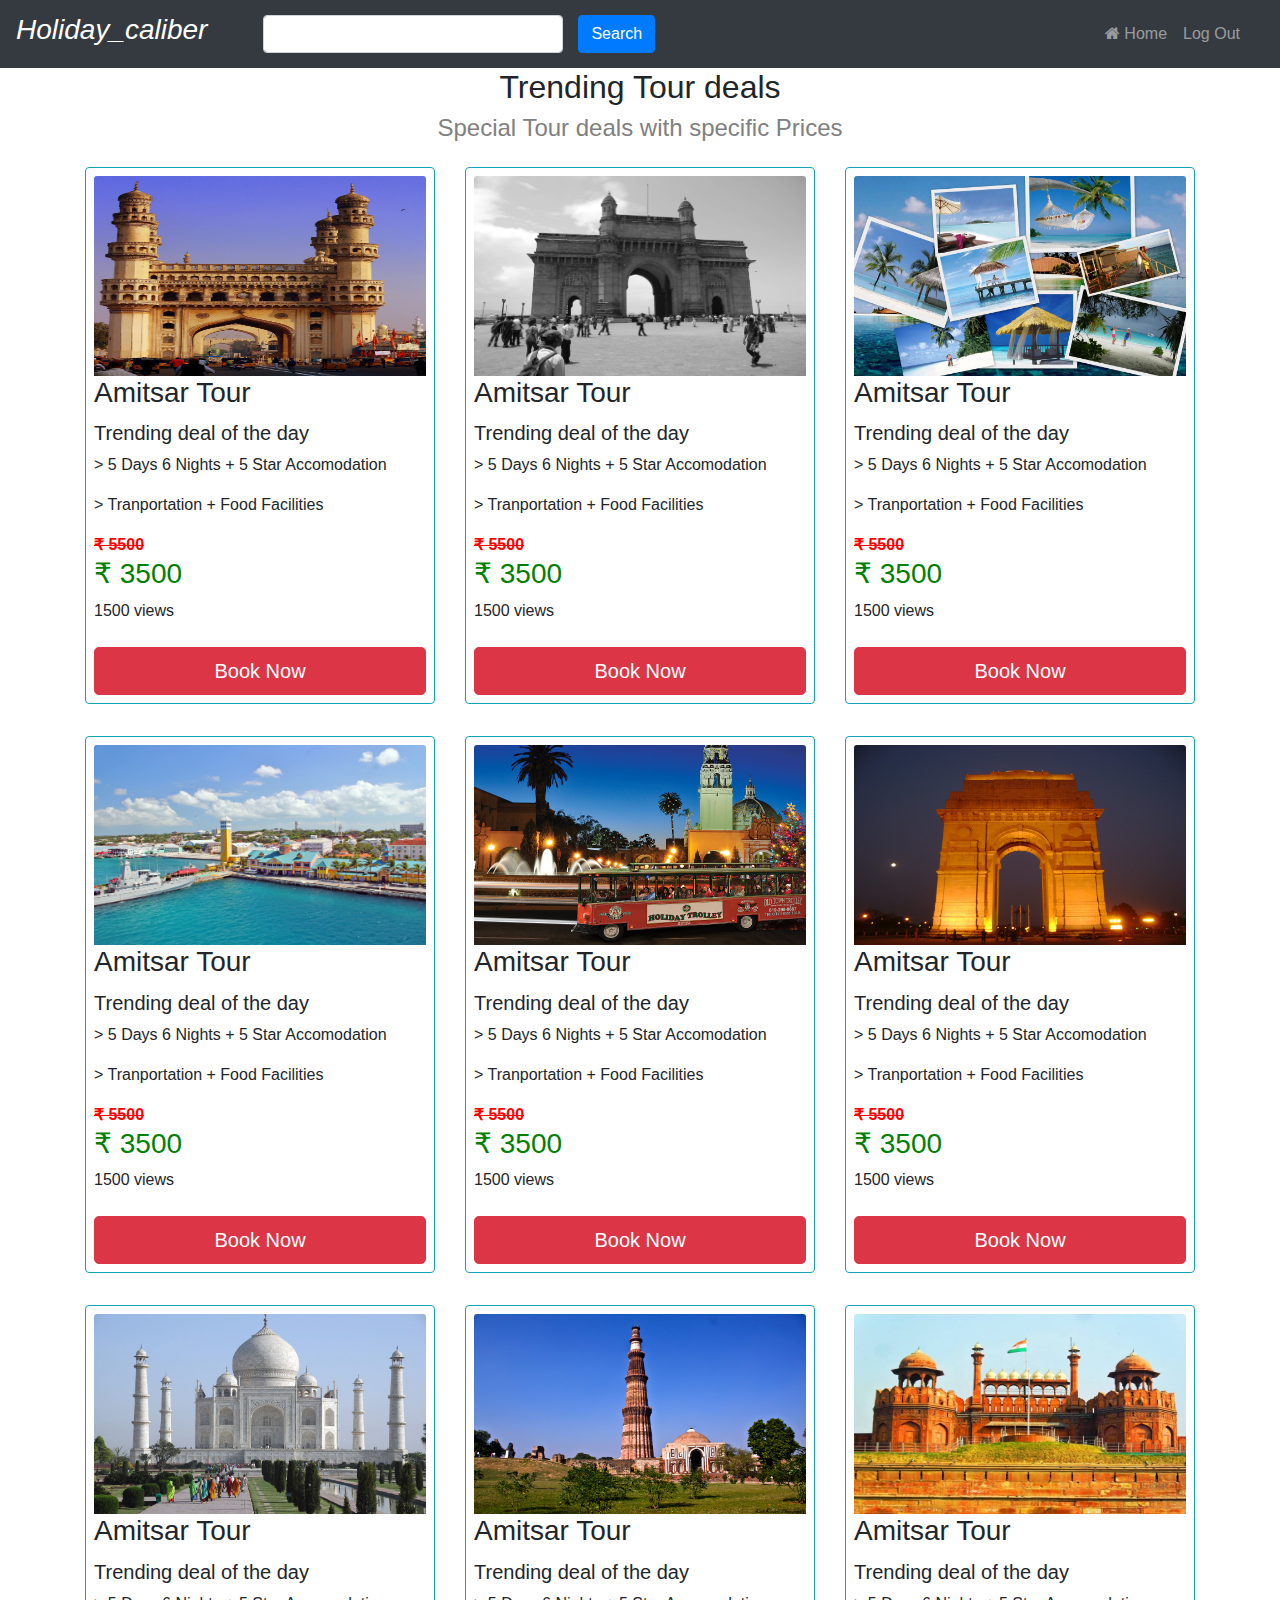
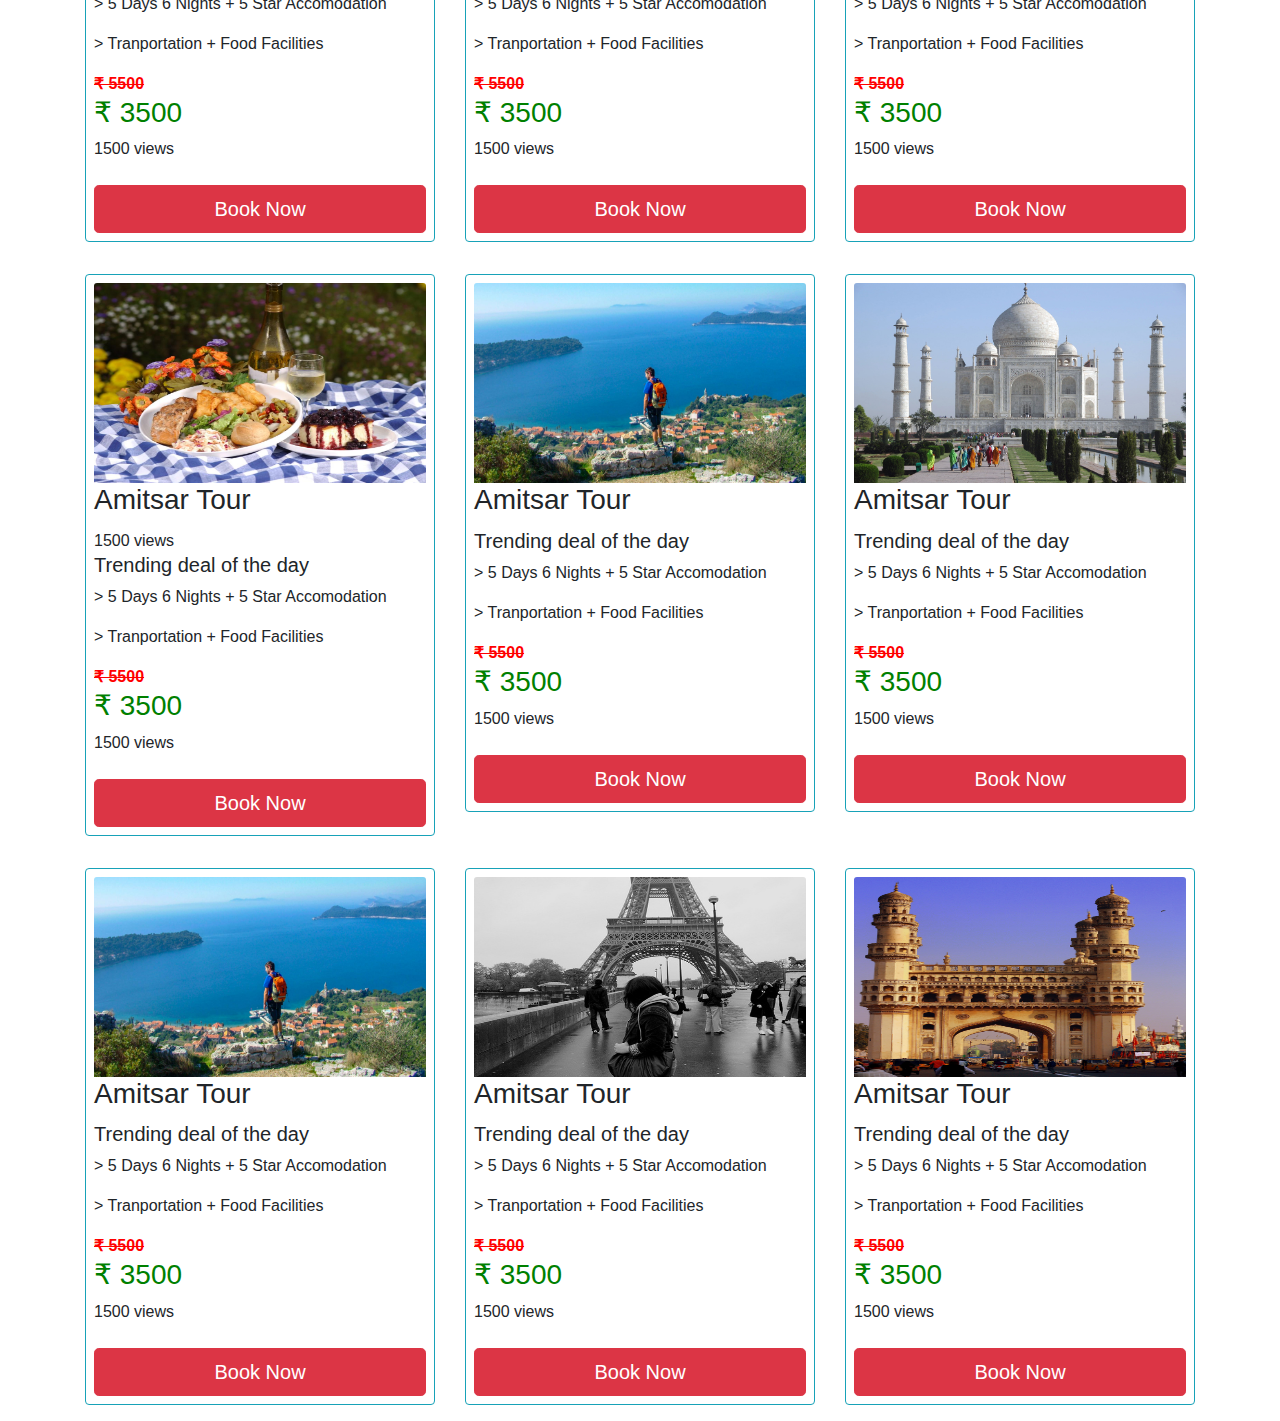
<file: Holiday Caliber/booking.html>
<!DOCTYPE html>
<html>
<head>
<meta charset="utf-8">
<meta name="author" content="Mohammad Faisal">
<meta http-equiv="X-UA-Compatible" content="IE=edge">
<meta name="viewport" content="width=device-width ,initial-scale=1 shrink-to-fit=no">

<link rel="stylesheet" href="https://cdnjs.cloudflare.com/ajax/libs/font-awesome/4.7.0/css/font-awesome.min.css">
<!-- <link href="https://stackpath.bootstrapcdn.com/font-awesome/4.7.0/css/font-awesome.min.css"> -->
<link rel="stylesheet" href="https://maxcdn.bootstrapcdn.com/bootstrap/4.1.3/css/bootstrap.min.css">

<!-- jQuery library -->
<script src="https://ajax.googleapis.com/ajax/libs/jquery/3.3.1/jquery.min.js"></script>

<!-- Popper JS -->
<script src="https://cdnjs.cloudflare.com/ajax/libs/popper.js/1.14.3/umd/popper.min.js"></script>

<!-- Latest compiled JavaScript -->
<script src="https://maxcdn.bootstrapcdn.com/bootstrap/4.1.3/js/bootstrap.min.js"></script>

<script src="https://cdn.onesignal.com/sdks/OneSignalSDK.js" async=""></script>
</head>
<body>
<!-- new nav bar -->
<nav class="navbar navbar-expand-md bg-dark navbar-dark">
<!-- Brand -->

<a class="navbar-brand" href="#"><h3><i>Holiday_caliber</i></h3></a>
<!-- Toggler/collapsibe Button -->
<button class="navbar-toggler" type="button" data-toggle="collapse" data-target="#collapsibleNavbar">
<span class="navbar-toggler-icon"></span>
</button>

<!-- Navbar links -->
<div class="collapse navbar-collapse" id="collapsibleNavbar">
<ul>
<span></span>
<span></span>
</ul>
<ul class="navbar-nav mr-auto">

  <li style="width: 300px; margin-right:15px; "><input type="text" class="form-control" id="search" name=""></li>
    <li style=" margin-right:10px;"><input type="submit" class="btn btn-primary" id="serach_btn" name="" value="Search"></li>
  
</ul>

<ul class="navbar-nav ml-auto">
  
      <li class="nav-item">
    <a class="nav-link" href="home.html"><i class="fa fa-home">&nbsp;</i>Home</a>
  </li>
  
    
  <!-- <li class="nav-item" style="margin-right:5px; ">
    <a class="nav-link" href="cart.php"><i class="fa fa-shopping-cart">&nbsp;</i>Cart</a>
  </li> -->
  <li class="nav-item">
    <a class="nav-link" href="login.html">Log Out</a>
  </li>
  <li class="nav-item">
    <a class="nav-link" href="#" value=""></a>
  </li> 
  
</ul>
</div>
</nav>
<div class="container">
    <div class="row justify-content-center">
          <h2>Trending Tour deals</h2>
    </div>
    <div class="row justify-content-center">
            <h4 style="color:grey">Special Tour deals with specific Prices</h4>
      </div>
<div class="row">

<div class="col-lg-4 mt-3 mb-3">
<div class="card-deck">
<div class="card border-info p-2">
<img src="img/4235588263_214b297ce0_b.jpg" class="card-img-top" height="200">
<h3 class="card-title">Amitsar Tour</h3>
<h5>Trending deal of the day</h5>

    <!-- <h5 class="card-title">Card title</h5> -->
<p class="card-text">> 5 Days 6 Nights + 5 Star Accomodation</p>
<p class="card-text">> Tranportation + Food Facilities</p>
<strike style="color: red; font-size: px; font-weight: bold;">₹ 5500</strike>
<h3 style=" color: green;">₹ 3500</h3> <span>1500 views</span>
    <br>
    <a href="payment.html" 
      class="btn btn-danger btn-block btn-lg">Book Now</a>
      
  </div>
</div>
</div>
<div class="col-lg-4 mt-3 mb-3">
    <div class="card-deck">
    <div class="card border-info p-2">
    <img src="img/feature-22.jpg" class="card-img-top" height="200">
    <h3 class="card-title">Amitsar Tour</h3>
    <h5>Trending deal of the day</h5>
    
        <!-- <h5 class="card-title">Card title</h5> -->
    <p class="card-text">> 5 Days 6 Nights + 5 Star Accomodation</p>
    <p class="card-text">> Tranportation + Food Facilities</p>
    <strike style="color: red; font-size: px; font-weight: bold;">₹ 5500</strike>
    <h3 style=" color: green;">₹ 3500</h3> <span>1500 views</span>
        <br>
        <a href="payment.html" 
          class="btn btn-danger btn-block btn-lg">Book Now</a>
          
      </div>
    </div>
    </div>

    <div class="col-lg-4 mt-3 mb-3">
        <div class="card-deck">
        <div class="card border-info p-2">
        <img src="img/img.jpg" class="card-img-top" height="200">
        <h3 class="card-title">Amitsar Tour</h3>
        <h5>Trending deal of the day</h5>
        
            <!-- <h5 class="card-title">Card title</h5> -->
        <p class="card-text">> 5 Days 6 Nights + 5 Star Accomodation</p>
        <p class="card-text">> Tranportation + Food Facilities</p>
        <strike style="color: red; font-size: px; font-weight: bold;">₹ 5500</strike>
        <h3 style=" color: green;">₹ 3500</h3> <span>1500 views</span>
            <br>
            <a href="payment.html" 
              class="btn btn-danger btn-block btn-lg">Book Now</a>
              
          </div>
        </div>
        </div>
</div>
<div class="row">

    <div class="col-lg-4 mt-3 mb-3">
    <div class="card-deck">
    <div class="card border-info p-2">
    <img src="img/img2.jpg" class="card-img-top" height="200">
    <h3 class="card-title">Amitsar Tour</h3>
    <h5>Trending deal of the day</h5>
    
        <!-- <h5 class="card-title">Card title</h5> -->
    <p class="card-text">> 5 Days 6 Nights + 5 Star Accomodation</p>
    <p class="card-text">> Tranportation + Food Facilities</p>
    <strike style="color: red; font-size: px; font-weight: bold;">₹ 5500</strike>
    <h3 style=" color: green;">₹ 3500</h3> <span>1500 views</span>
        <br>
        <a href="payment.html" 
          class="btn btn-danger btn-block btn-lg">Book Now</a>
          
      </div>
    </div>
    </div>
    <div class="col-lg-4 mt-3 mb-3">
        <div class="card-deck">
        <div class="card border-info p-2">
        <img src="img/img3.jpg" class="card-img-top" height="200">
        <h3 class="card-title">Amitsar Tour</h3>
        <h5>Trending deal of the day</h5>
        
            <!-- <h5 class="card-title">Card title</h5> -->
        <p class="card-text">> 5 Days 6 Nights + 5 Star Accomodation</p>
        <p class="card-text">> Tranportation + Food Facilities</p>
        <strike style="color: red; font-size: px; font-weight: bold;">₹ 5500</strike>
        <h3 style=" color: green;">₹ 3500</h3> <span>1500 views</span>
            <br>
            <a href="payment.html" 
              class="btn btn-danger btn-block btn-lg">Book Now</a>
              
          </div>
        </div>
        </div>
    
        <div class="col-lg-4 mt-3 mb-3">
            <div class="card-deck">
            <div class="card border-info p-2">
            <img src="img/indian-monument-attractions-india-gate-1.jpg" class="card-img-top" height="200">
            <h3 class="card-title">Amitsar Tour</h3>
            <h5>Trending deal of the day</h5>
            
                <!-- <h5 class="card-title">Card title</h5> -->
            <p class="card-text">> 5 Days 6 Nights + 5 Star Accomodation</p>
            <p class="card-text">> Tranportation + Food Facilities</p>
            <strike style="color: red; font-size: px; font-weight: bold;">₹ 5500</strike>
            <h3 style=" color: green;">₹ 3500</h3><span>1500 views</span> 
                <br>
                <a href="payment.html" 
                  class="btn btn-danger btn-block btn-lg">Book Now</a>
                  
              </div>
            </div>
            </div>
    </div>
    <div class="row">

        <div class="col-lg-4 mt-3 mb-3">
        <div class="card-deck">
        <div class="card border-info p-2">
        <img src="img/m.jpg" class="card-img-top" height="200">
        <h3 class="card-title">Amitsar Tour</h3>
        <h5>Trending deal of the day</h5>
        
            <!-- <h5 class="card-title">Card title</h5> -->
        <p class="card-text">> 5 Days 6 Nights + 5 Star Accomodation</p>
        <p class="card-text">> Tranportation + Food Facilities</p>
        <strike style="color: red; font-size: px; font-weight: bold;">₹ 5500</strike>
        <h3 style=" color: green;">₹ 3500</h3> <span>1500 views</span>
            <br>
            <a href="payment.html" 
              class="btn btn-danger btn-block btn-lg">Book Now</a>
              
          </div>
        </div>
        </div>
        <div class="col-lg-4 mt-3 mb-3">
            <div class="card-deck">
            <div class="card border-info p-2">
            <img src="img/qutub-minar.jpg" class="card-img-top" height="200">
            <h3 class="card-title">Amitsar Tour</h3>
            <h5>Trending deal of the day</h5>
            
                <!-- <h5 class="card-title">Card title</h5> -->
            <p class="card-text">> 5 Days 6 Nights + 5 Star Accomodation</p>
            <p class="card-text">> Tranportation + Food Facilities</p>
            <strike style="color: red; font-size: px; font-weight: bold;">₹ 5500</strike>
            <h3 style=" color: green;">₹ 3500</h3> <span>1500 views</span>
                <br>
                <a href="payment.html" 
                  class="btn btn-danger btn-block btn-lg">Book Now</a>
                  
              </div>
            </div>
            </div>
        
            <div class="col-lg-4 mt-3 mb-3">
                <div class="card-deck">
                <div class="card border-info p-2">
                <img src="img/Red-Fort.jpg" class="card-img-top" height="200">
                <h3 class="card-title">Amitsar Tour</h3>
                <h5>Trending deal of the day</h5>
                
                    <!-- <h5 class="card-title">Card title</h5> -->
                <p class="card-text">> 5 Days 6 Nights + 5 Star Accomodation</p>
                <p class="card-text">> Tranportation + Food Facilities</p>
                <strike style="color: red; font-size: px; font-weight: bold;">₹ 5500</strike>
                <h3 style=" color: green;">₹ 3500</h3> <span>1500 views</span>
                    <br>
                    <a href="payment.html" 
                      class="btn btn-danger btn-block btn-lg">Book Now</a>
                      
                  </div>
                </div>
                </div>
        </div>
        <div class="row">

            <div class="col-lg-4 mt-3 mb-3">
            <div class="card-deck">
            <div class="card border-info p-2">
            <img src="img/pic5.jpeg" class="card-img-top" height="200">
            <h3 class="card-title">Amitsar Tour</h3><span>1500 views</span>
            <h5>Trending deal of the day</h5>
            
                <!-- <h5 class="card-title">Card title</h5> -->
            <p class="card-text">> 5 Days 6 Nights + 5 Star Accomodation</p>
            <p class="card-text">> Tranportation + Food Facilities</p>
            <strike style="color: red; font-size: px; font-weight: bold;">₹ 5500</strike>
            <h3 style=" color: green;">₹ 3500</h3> <span>1500 views</span>
                <br>
                <a href="payment.html" 
                  class="btn btn-danger btn-block btn-lg">Book Now</a>
                  
              </div>
            </div>
            </div>
            <div class="col-lg-4 mt-3 mb-3">
                <div class="card-deck">
                <div class="card border-info p-2">
                <img src="img/pic2.jpg" class="card-img-top" height="200">
                <h3 class="card-title">Amitsar Tour</h3>
                <h5>Trending deal of the day</h5>
                
                    <!-- <h5 class="card-title">Card title</h5> -->
                <p class="card-text">> 5 Days 6 Nights + 5 Star Accomodation</p>
                <p class="card-text">> Tranportation + Food Facilities</p>
                <strike style="color: red; font-size: px; font-weight: bold;">₹ 5500</strike>
                <h3 style=" color: green;">₹ 3500</h3> <span>1500 views</span>
                    <br>
                    <a href="payment.html" 
                      class="btn btn-danger btn-block btn-lg">Book Now</a>
                      
                  </div>
                </div>
                </div>
            
                <div class="col-lg-4 mt-3 mb-3">
                    <div class="card-deck">
                    <div class="card border-info p-2">
                    <img src="img/m.jpg" class="card-img-top" height="200">
                    <h3 class="card-title">Amitsar Tour</h3>
                    <h5>Trending deal of the day</h5>
                    
                        <!-- <h5 class="card-title">Card title</h5> -->
                    <p class="card-text">> 5 Days 6 Nights + 5 Star Accomodation</p>
                    <p class="card-text">> Tranportation + Food Facilities</p>
                    <strike style="color: red; font-size: px; font-weight: bold;">₹ 5500</strike>
                    <h3 style=" color: green;">₹ 3500</h3> <span>1500 views</span>
                        <br>
                        <a href="payment.html" 
                          class="btn btn-danger btn-block btn-lg">Book Now</a>
                          
                      </div>
                    </div>
                    </div>
            </div>
            <div class="row">

                <div class="col-lg-4 mt-3 mb-3">
                <div class="card-deck">
                <div class="card border-info p-2">
                <img src="img/pic2.jpg" class="card-img-top" height="200">
                <h3 class="card-title">Amitsar Tour</h3>
                <h5>Trending deal of the day</h5>
                
                    <!-- <h5 class="card-title">Card title</h5> -->
                <p class="card-text">> 5 Days 6 Nights + 5 Star Accomodation</p>
                <p class="card-text">> Tranportation + Food Facilities</p>
                <strike style="color: red; font-size: px; font-weight: bold;">₹ 5500</strike>
                <h3 style=" color: green;">₹ 3500</h3> <span>1500 views</span>
                    <br>
                    <a href="payment.html" 
                      class="btn btn-danger btn-block btn-lg">Book Now</a>
                      
                  </div>
                </div>
                </div>
                <div class="col-lg-4 mt-3 mb-3">
                    <div class="card-deck">
                    <div class="card border-info p-2">
                    <img src="img/pic3.jpg" class="card-img-top" height="200">
                    <h3 class="card-title">Amitsar Tour</h3>
                    <h5>Trending deal of the day</h5>
                    
                        <!-- <h5 class="card-title">Card title</h5> -->
                    <p class="card-text">> 5 Days 6 Nights + 5 Star Accomodation</p>
                    <p class="card-text">> Tranportation + Food Facilities</p>
                    <strike style="color: red; font-size: px; font-weight: bold;">₹ 5500</strike>
                    <h3 style=" color: green;">₹ 3500</h3> <span>1500 views</span>
                        <br>
                        <a href="payment.html" 
                          class="btn btn-danger btn-block btn-lg">Book Now</a>
                          
                      </div>
                    </div>
                    </div>
                
                    <div class="col-lg-4 mt-3 mb-3">
                        <div class="card-deck">
                        <div class="card border-info p-2">
                        <img src="img/4235588263_214b297ce0_b.jpg" class="card-img-top" height="200">
                        <h3 class="card-title">Amitsar Tour</h3>
                        <h5>Trending deal of the day</h5>
                        
                            <!-- <h5 class="card-title">Card title</h5> -->
                        <p class="card-text">> 5 Days 6 Nights + 5 Star Accomodation</p>
                        <p class="card-text">> Tranportation + Food Facilities</p>
                        <strike style="color: red; font-size: px; font-weight: bold;">₹ 5500</strike>
                        <h3 style=" color: green;">₹ 3500</h3> <span>1500 views</span>
                            <br>
                            <a href="payment.html" 
                              class="btn btn-danger btn-block btn-lg">Book Now</a>
                              
                          </div>
                        </div>
                        </div>
                </div>
</div>

</body>
</html>
</file>
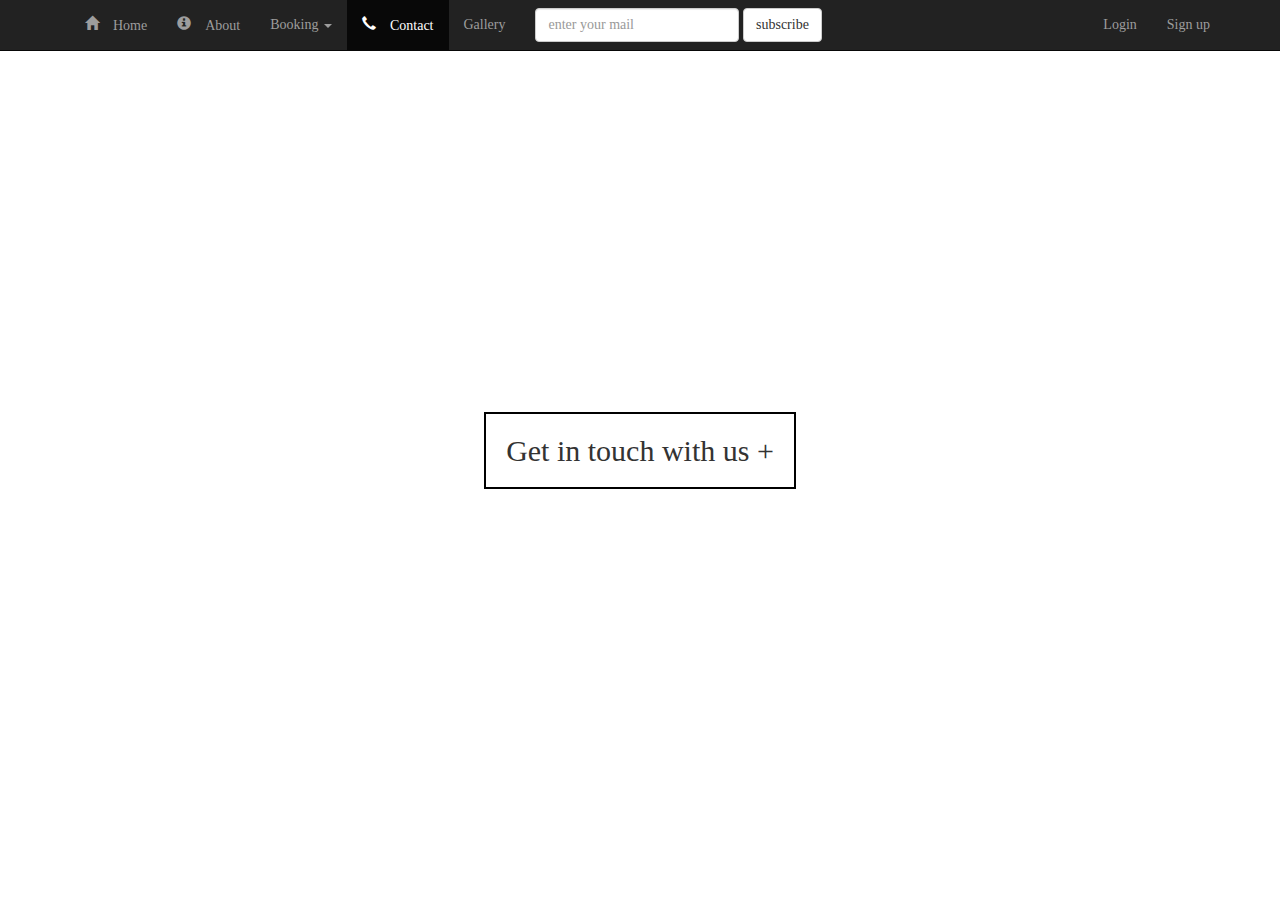
<file: Holiday Caliber/contact.html>
<!doctype html>
<html>
	<head>
		<style>
		body{
	  		padding-top:90px;
			margin:50px;
		
		  }	
		</style>
		 <link rel="stylesheet" href="https://maxcdn.bootstrapcdn.com/bootstrap/3.4.0/css/bootstrap.min.css">
		<meta charset="utf-8">
		<title>Contact Us Form</title>
		<link rel="stylesheet" href="contact/style.css">
	</head>
	<body>
		<nav class="navbar navbar-default navbar-inverse navbar-fixed-top">
		
	<div class="container">
		  
		    <div class="navbar-header">
		<button type="button" class="navbar-toggle" data-target=".navbar-collapse" data-toggle="collapse">
		 <span class="icon-bar" ></span>
		 <span class="icon-bar" ></span>
		 <span class="icon-bar" ></span>
		  </button>  
		  </div>
	  <div class="navbar-collapse collapse">
		 
		<ul class="nav navbar-nav">
		
		 <li ><a href="home.html"><span class="glyphicon glyphicon-home"> Home</span></a></li> 
		 <li><a href="about.html"><span class="glyphicon glyphicon-info-sign"> About</span></a></li> 
		 
			<li class="dropdown">
			<a class="dropdown-toggle" data-toggle="dropdown" href="#">
			Booking
			<span class="caret"></span>
			</a>
			 <ul class="dropdown-menu">
			<li><a href="#">Booking</a></li>
			<li><a href="payment.html">Payment</a></li>
			
			</ul>
			 </li>
			<li class="active"><a  href="contact/contact.html"><span class="glyphicon glyphicon-earphone"> Contact</span></a></li> 
			<li><a href="gallery.html"> Gallery</a></li> 
			
		 </ul>
		  <form class="navbar-form navbar-left" role="search">
		  <div class="form-group">
		<input type="text" class="form-control"placeholder="enter your mail" >
		</div>
		  <button type="submit" class="btn btn-default">subscribe</button>
		  </form>
		  <ul class="nav navbar-nav navbar-right">
		 <li ><a href="E:/project/login.html">Login</a></li> 
		<li ><a href="E:/project/signup.html">Sign up</a></li> 
		 
		 </ul>
		</div>
		  
		  
		  </div>
	
	  
	  </nav>
		<div class="contact" id="contact">
			<h2 onClick="toggleClass()">Get in touch with us <span>+</span></h2>
			<form>
				<div class="row">
					<div class="col-2">
						<label>First Name</label>
						<input type="text" name="" class="text" placeholder="Jaya">
					</div>
					<div class="col-2">
						<label>Last Name</label>
						<input type="text" name="" class="text" placeholder="singh">
					</div>
				</div>
				<div class="row">
					<div class="col-2">
						<label>Email Address</label>
						<input type="text" name="" class="text" placeholder="jaya@gamil.com">
					</div>
					<div class="col-2">
						<label>Telephone</label>
						<input type="text" name="" class="text" placeholder="+91-987-654-3210">
					</div>
				</div>
				<div class="row">
					<div class="col-1">
						<label>Your Message</label>
						<textarea placeholder="Write your message here..."></textarea>
					</div>
				</div>
				<div class="row">
					<div class="col-1">
						<input type="submit" name="" value="Send message">
					</div>
				</div>
			</form>
		</div>
		<script type="text/javascript">
			function toggleClass(){
				var element = document.getElementById('contact');
				element.classList.toggle("active")
			}
			 
		</script>
		
	</body>
</html>
</file>
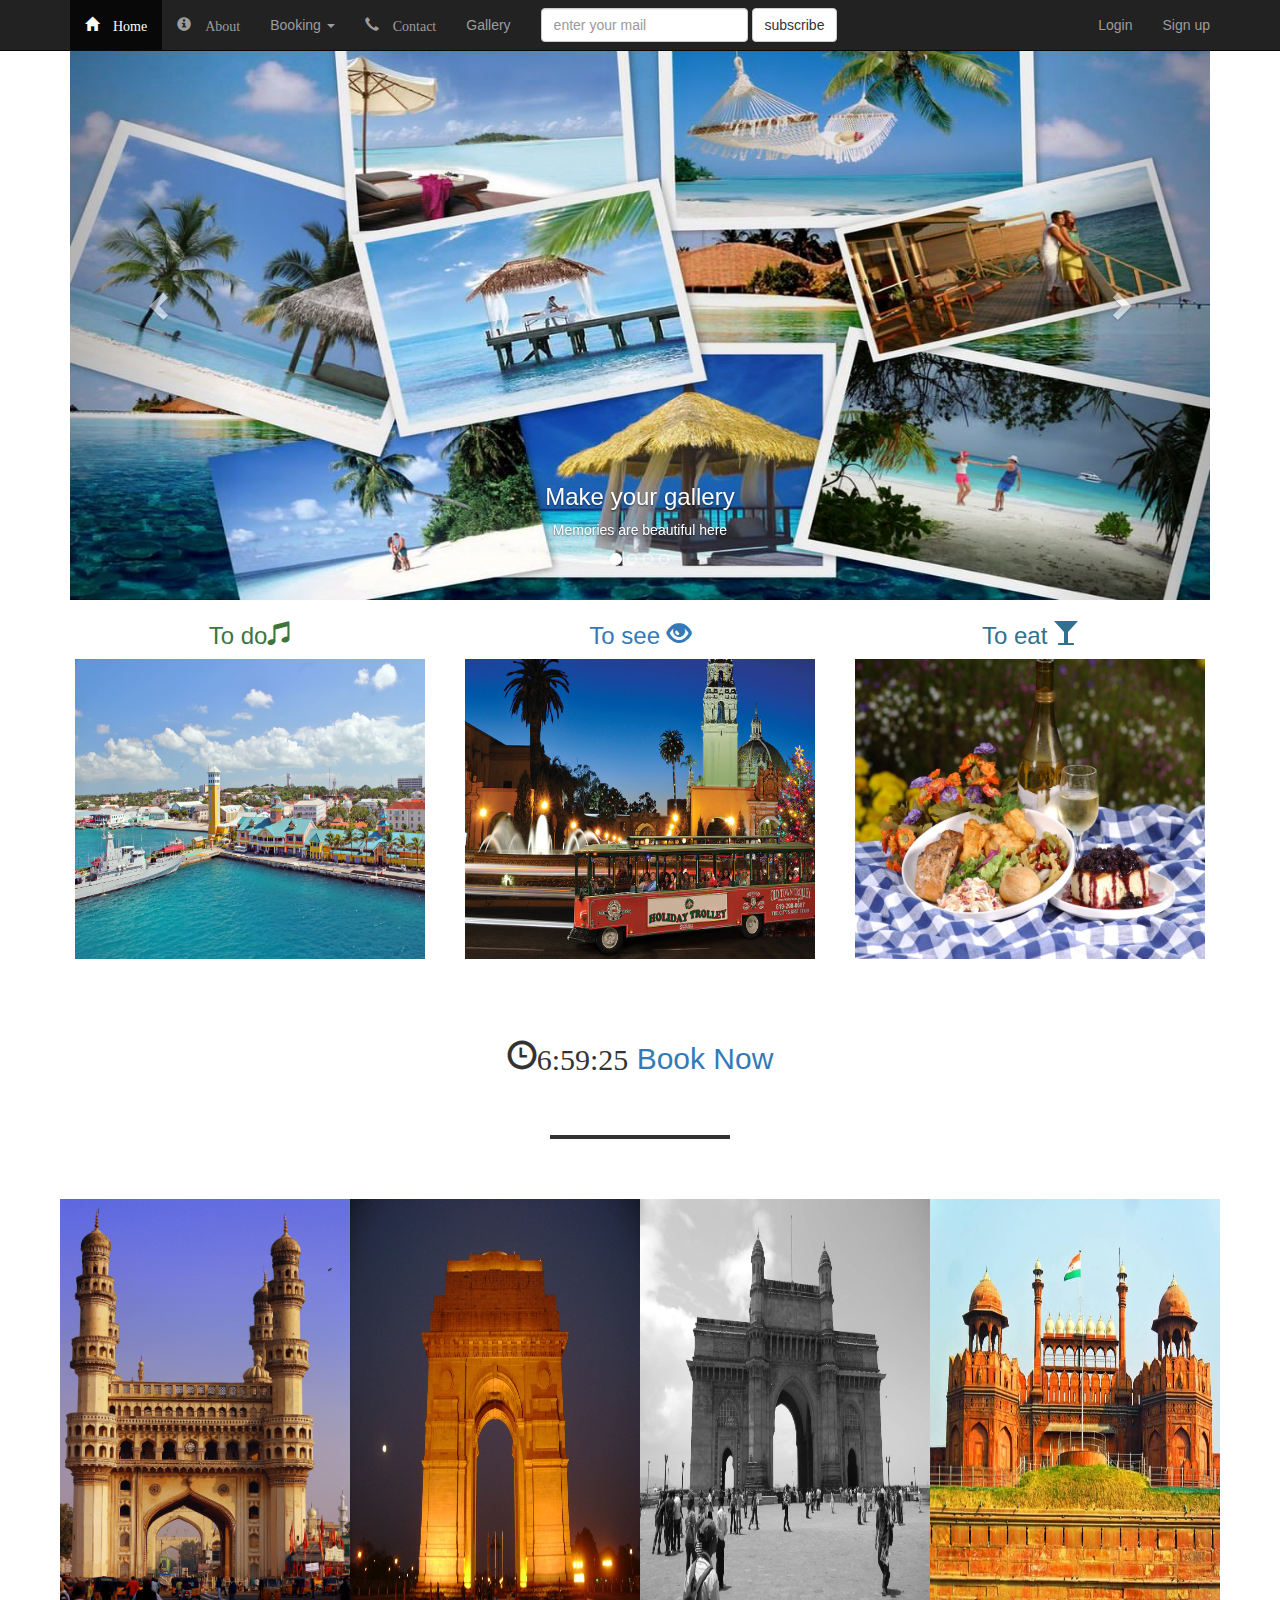
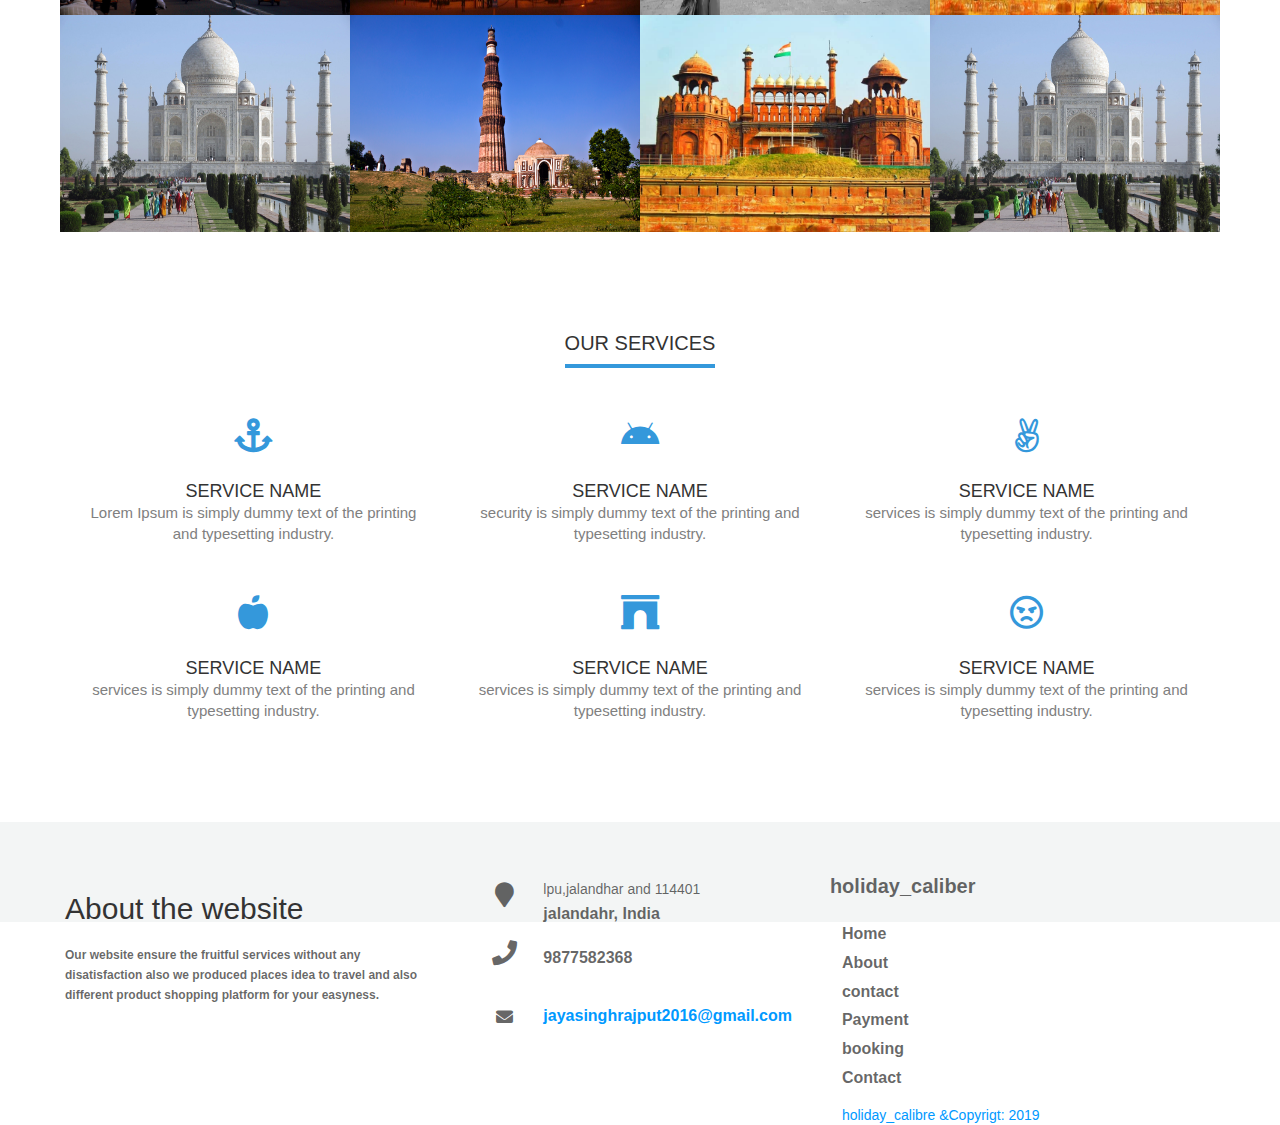
<file: Holiday Caliber/home.html>
<!doctype html>
<html lang="en">
  <head>
	  <style>
		  *{
  margin: 0;
  padding: 0;
  font-family: "montserrat",sans-serif;
  box-sizing: border-box;
}

.gallery-section{
  width: 100%;
  padding: 60px 0;
  
}

.inner-width{
  width: 100%;
  max-width: 1200px;
  margin: auto;
  padding: 0 20px;
}

.gallery-section h2{
  text-align: center;

  color: #333;
}

.border{
  width: 180px;
  height: 4px;
  background: #333;
  margin: 60px auto;
}

.gallery-section .gallery{
  display: flex;
  flex-wrap: wrap-reverse;
  justify-content: center;
}

.gallery-section .image{
  flex: 25%;
  overflow: hidden;
  cursor: pointer;
}

.gallery-section .image img{
  width: 100%;
  height: 100%;
  transition: 0.4s;
}

.gallery-section .image:hover img{
  transform: scale(1.4) rotate(15deg);
}

@media screen and (max-width:960px) {
  .gallery-section .image{
    flex: 33.33%;
  }
}

@media screen and (max-width:768px) {
  .gallery-section .image{
    flex: 50%;
  }
}

@media screen and (max-width:480px) {
  .gallery-section .image{
    flex: 100%;
  }
}

		  body{
	  padding-top:90px;
			  margin:50px;
		  }
		  .image:hover
		  {
			  filter: grayscale(100%);
			  border:2px solid black;
			   box-shadow: 10px 10px 5px grey;
		  }
		 .footer{
			  background-color: #F3F5F5;
			  width: auto;
			  text-align: left;
			  font-family: sans-serif;
			  font-weight: bold;
			  font-size: 16px;
			  padding-top: 50px;
			  padding-bottom: 50px;
			  margin-top: 50px;
			  padding-left: 50px;
		}
.footer .footer-left,
.footer .footer-center,
.footer .footer-right {
  display: inline-block;
  vertical-align: top;
}
.footer .footer-left {
  width: 33%;
  padding-right: 15px;
}
.footer .about {
  line-height: 20px;
  color: rgba(0,0,0,0.6);
  font-size: 13px;
  font-weight: normal;
  margin: 0;
}
.footer .about span {
  display: block;
  color: rgba(0,0,0,0.6);
  font-size: 12px;
  font-weight: bold;
  margin-bottom: 20px;
  margin-top: 20px;
}
.footer .icons {
  margin-top: 25px;
}

.footer .icons a {
  display: inline-block;
  width: 35px;
  height: 35px;
  cursor: pointer;
  font-size: 25px;
  text-align: center;
  color: rgba(155, 18, 215,0.5);
  margin-right: 6px;
  margin-bottom: 5px;
}
.footer .icons a:hover{
  color: rgba(0,0,0,0.6); 
  -webkit-transition:all ease 0.5s;
}
		.footer .footer-center {
  width: 30%;
}

.footer .footer-center i {
  color: rgba(0,0,0,0.6);
  font-size: 25px;
  width: 38px;
  height: 38px;
  text-align: center;
  margin: 10px 15px;
  vertical-align: middle;
}

.footer .footer-center i.fa-envelope {
  font-size: 17px;
  line-height: 38px;
}

.footer .footer-center p {
  display: inline-block;
  color: rgba(0,0,0,0.6);
  vertical-align: middle;
  margin: 0;
}

.footer .footer-center p span {
  display: block;
  font-weight: normal;
  font-size: 14px;
  line-height: 2;
}

.footer .footer-center p a {
  color: #0099ff;
  text-decoration: none;
}
.footer .footer-center p a:hover {
  color: rgba(155, 18, 215,0.5);
  -webkit-transition:all ease 0.5s;
}
		.footer .footer-right {
  width: 35%;
  margin-left: 2px;
}
.footer .footer-right b{
  color: rgba(0,0,0,0.6);
  margin-left: -12px;
  font-size: 20px;
}
 h2 {
  color: #ffffff;
  font-size: 36px;
  font-weight: normal;
  margin: 0;
  color: #0099ff;
}

.footer .menu {
  color: rgba(0,0,0,0.6);
  margin: 20px 0 12px;
  padding: 0;
}

.footer .menu a {
  display: block;
  line-height: 1.8em;
  text-decoration: none;
  color: inherit;
}

.footer .menu a:hover {
  color: #0099ff;
  -webkit-transition:all ease 0.5s;
}

.footer .name {
  color: #0099ff;
  font-size: 14px;
  font-weight: normal;
  margin: 0;
}

@media (max-width: 767px) {
  .footer {
    font-size: 14px;
  }
  .footer .footer-left,
  .footer .footer-center,
  .footer .footer-right {
    display: block;
    width: auto;
    margin-bottom: 40px;
    text-align: center;
  }
  .footer .footer-center i {
    margin-left: 0;
  }
}
	  </style>
	 
    <!-- Required meta tags -->
    <meta charset="utf-8">
    <meta name="viewport" content="width=device-width, initial-scale=1">

    <!-- Bootstrap CSS -->
    <link rel="stylesheet" href="https://maxcdn.bootstrapcdn.com/bootstrap/3.4.0/css/bootstrap.min.css">
 <link rel="stylesheet" href="https://use.fontawesome.com/releases/v5.3.1/css/all.css">
    <title>Hello, world!</title>
	  <link rel="stylesheet" href="css/style3.css">
  </head>
  <body>
	  <nav class="navbar navbar-default navbar-inverse navbar-fixed-top">
	<div class="container">
		  
		    <div class="navbar-header">
		<button type="button" class="navbar-toggle" data-target=".navbar-collapse" data-toggle="collapse">
		 <span class="icon-bar" ></span>
		 <span class="icon-bar" ></span>
		 <span class="icon-bar" ></span>
		  </button>  
		  </div>
	  <div class="navbar-collapse collapse">
		<ul class="nav navbar-nav">
		
		 <li class="active"><a href="#"><span class="glyphicon glyphicon-home"> Home</span></a></li> 
		 <li><a href="about.html"><span class="glyphicon glyphicon-info-sign"> About</span></a></li> 
		 
			<li class="dropdown">
			<a class="dropdown-toggle" data-toggle="dropdown" href="#">
			Booking
			<span class="caret"></span>
			</a>
			 <ul class="dropdown-menu">
			<li><a href="booking.html">Booking</a></li>
			<li><a href="payment.html">Payment</a></li>
			
			</ul>
			 </li>
			<li><a href="contact.html"><span class="glyphicon glyphicon-earphone"> Contact</span></a></li> 
			<li><a href="gallery.html"> Gallery</a></li> 
			
		 </ul>
		  <form class="navbar-form navbar-left" role="search">
		  <div class="form-group">
		<input type="text" class="form-control"placeholder="enter your mail" >
		</div>
		  <button type="submit" class="btn btn-default">subscribe</button>
		  </form>
		  <ul class="nav navbar-nav navbar-right">
		 <li ><a href="login.html">Login</a></li> 
		<li ><a href="reg.html">Sign up</a></li> 
		 
		 </ul>
		</div>
		  
		  
		  </div>
	
	  
	  </nav>
    <!-- Optional JavaScript -->
    <!-- jQuery first, bootstrap uses jquery for javascript pluggin, then Bootstrap JS -->
	<div class="container">
        <div class="row">
            <div class="col-xs-12 ">
                <div id="imageCarousel" class="carousel slide" data-interval="2000"
                     data-ride="carousel" data-pause="hover" data-wrap="true">

                    <ol class="carousel-indicators">
                        <li data-target="#imageCarousel" data-slide-to="0" class="active"></li>
                        <li data-target="#imageCarousel" data-slide-to="1"></li>
                        <li data-target="#imageCarousel" data-slide-to="2"></li>
                        <li data-target="#imageCarousel" data-slide-to="3"></li>
                    </ol>

                    <div class="carousel-inner">
                        <div class="item active">
                            <img src="img/img.jpg" style="height:600px; width:1200px;"class="img-responsive">
                            <div class="carousel-caption">
					   
                                <h3  >Make your gallery</h3>
                                <p >Memories are beautiful here</p>
                            </div>
                        </div>
                        <div class="item">
                            <img src="img/img3.jpg" style="height:600px; width:1200px;" class="img-responsive">
                            <div class="carousel-caption">
					   
                                <h3>Happy Journey</h3>
                                <p >We assure happy and secure journey</p>
                            </div>
                        </div>
                        <div class="item">
                            <img src="img/img2.jpg" style="height:600px; width:1200px;" class="img-responsive">
                            <div class="carousel-caption">
					  
                                <h3 >Sea side</h3>
                                <p >get the beautiful experiance</p>
                            </div>
                        </div>
                        <div class="item">
                            <img src="img/img.jpg" style="height:600px; width:1200px;" class="img-responsive">
                            <div class="carousel-caption">
					   
                                <h3 >Make your gallery</h3>
                                <p >Memories are beautiful here</p>
                            </div>
                        </div>
                    </div>

                    <a href="#imageCarousel" class="carousel-control left" data-slide="prev">
                        <span class="glyphicon glyphicon-chevron-left"></span>
                    </a>
                    <a href="#imageCarousel" class="carousel-control right" data-slide="next">
                        <span class="glyphicon glyphicon-chevron-right"></span>
                    </a>
                </div>

            </div>
		  
        </div>
		 </div>
	  <div class="container text-center">
		<div class="row">
		<div class=" col-sm-4 ">
			<h3 class="text-center text-success ">To do<span class="glyphicon glyphicon-music"></span></h3>
			<img class="image" src="img/img2.jpg" style="height:300px; width:350px"   >
			</div>
		<div class=" col-sm-4 ">	
			<h3 class="text-center text-primary ">To see <span class="glyphicon glyphicon-eye-open"></span></h3>
			<img class="image" src="img/img3.jpg" style="height:300px; width:350px"   >
			</div>
		<div class=" col-sm-4 ">
			<h3 class="text-center text-info ">To eat <span class="glyphicon glyphicon-glass"></span></h3>
			<img class="image" src="img/pic5.jpeg" style="height:300px; width:350px"   >

			</div>


		</div>
   </div>
	  
	<div class="gallery-section">
      <div class="inner-width">
     <h2>  <span class="glyphicon glyphicon-time"id="clock"> 10.10.01  </span><a href="booking.html"> Book Now</a></h2>
        <div class="border"></div>
        <div class="gallery">

          <a href="img/m.jpg" class="image">
            <img src="img/m.jpg" alt="">
          </a>

          <a href="img/qutub-minar.jpg" class="image">
            <img src="img/qutub-minar.jpg" alt="">
          </a>

          <a href="img/Red-Fort.jpg" class="image">
            <img src="img/Red-Fort.jpg" alt="">
          </a>

          <a href="img/m.jpg" class="image">
            <img src="img/m.jpg" alt="">
          </a>

          <a href="img/4235588263_214b297ce0_b.jpg" class="image">
            <img src="img/4235588263_214b297ce0_b.jpg" alt="">
          </a>

          <a href="img/indian-monument-attractions-india-gate-1.jpg" class="image">
            <img src="img/indian-monument-attractions-india-gate-1.jpg" alt="">
          </a>

          <a href="img/feature-22.jpg" class="image">
            <img src="img/feature-22.jpg" alt="">
          </a>

          <a href="img/Red-Fort.jpg" class="image">
            <img src="img/Red-Fort.jpg" alt="">
          </a>

        </div>
      </div>
    </div>


  <script>
   
	  setInterval(displayclock,500);
function displayclock()	
	{
		var time=new Date();
		var hrs=time.getHours();
		var min=time.getMinutes();
		var sec=time.getSeconds();
		if(hrs>12)
			{
				hrs=hrs-12;
			}
		if(hrs==0)
			{
				hrs=12;
			}
		document.getElementById('clock').innerHTML=hrs+':'+min+':'+sec;
	}
  </script>
	  	

	
    <script src="https://ajax.googleapis.com/ajax/libs/jquery/3.4.1/jquery.min.js"></script>
    <script src="https://maxcdn.bootstrapcdn.com/bootstrap/3.4.0/js/bootstrap.min.js"></script>
	  


    <div class="services">
      <h1>Our Services</h1>
      <div class="cen">
        <div class="service">
          <i class="fas fa-anchor"></i>
          <h2>Service Name</h2>
          <p>Lorem Ipsum is simply dummy text of the printing and typesetting industry.</p>
        </div>

        <div class="service">
          <i class="fab fa-android"></i>
          <h2>Service Name</h2>
          <p>security is simply dummy text of the printing and typesetting industry.</p>
        </div>

        <div class="service">
          <i class="fab fa-angellist"></i>
          <h2>Service Name</h2>
          <p>services is simply dummy text of the printing and typesetting industry.</p>
        </div>

        <div class="service">
          <i class="fas fa-apple-alt"></i>
          <h2>Service Name</h2>
          <p>services is simply dummy text of the printing and typesetting industry.</p>
        </div>

        <div class="service">
          <i class="fas fa-archway"></i>
          <h2>Service Name</h2>
          <p>services is simply dummy text of the printing and typesetting industry.</p>
        </div>

        <div class="service">
          <i class="far fa-angry"></i>
          <h2>Service Name</h2>
          <p>services is simply dummy text of the printing and typesetting industry.</p>
        </div>
      </div>
    </div>
  
	  
<footer class="footer">
  <div class="footer-left col-md-4 col-sm-6">
      <h2> About the website</h2> <p class="about"><span>Our website ensure the fruitful services without any disatisfaction also we produced places idea to travel and also different product shopping platform for your easyness.</span>
    </p>
    <div class="icons">
      <a href="#"><i class="fa fa-facebook"></i></a>
      <a href="#"><i class="fa fa-twitter"></i></a>
      <a href="#"><i class="fa fa-linkedin"></i></a>
      <a href="#"><i class="fa fa-google-plus"></i></a>
      <a href="#"><i class="fa fa-instagram"></i></a>
    </div>
  </div>
  <div class="footer-center col-md-4 col-sm-6">
    <div>
      <i class="fa fa-map-marker"></i>
      <p><span>lpu,jalandhar and 114401</span> jalandahr, India</p>
    </div>
    <div>
      <i class="fa fa-phone"></i>
      <p>9877582368</p>
    </div>
    <div>
      <i class="fa fa-envelope"></i>
      <p><a href="#"> jayasinghrajput2016@gmail.com</a></p>
    </div>
  </div>
  <div class="footer-right col-md-4 col-sm-6">
    <b>holiday_caliber</b>
    <p class="menu">
      <a href="#"> Home</a> 
      <a href="#"> About</a> 
      <a href="#"> contact</a> 
      <a href="#"> Payment</a> 
      <a href="#"> booking</a> 
      <a href="contact.html"> Contact</a>
    </p>
    <p class="name"> holiday_calibre &Copyrigt: 2019</p>
  </div>
</footer>
  
</body>
</html>
</file>
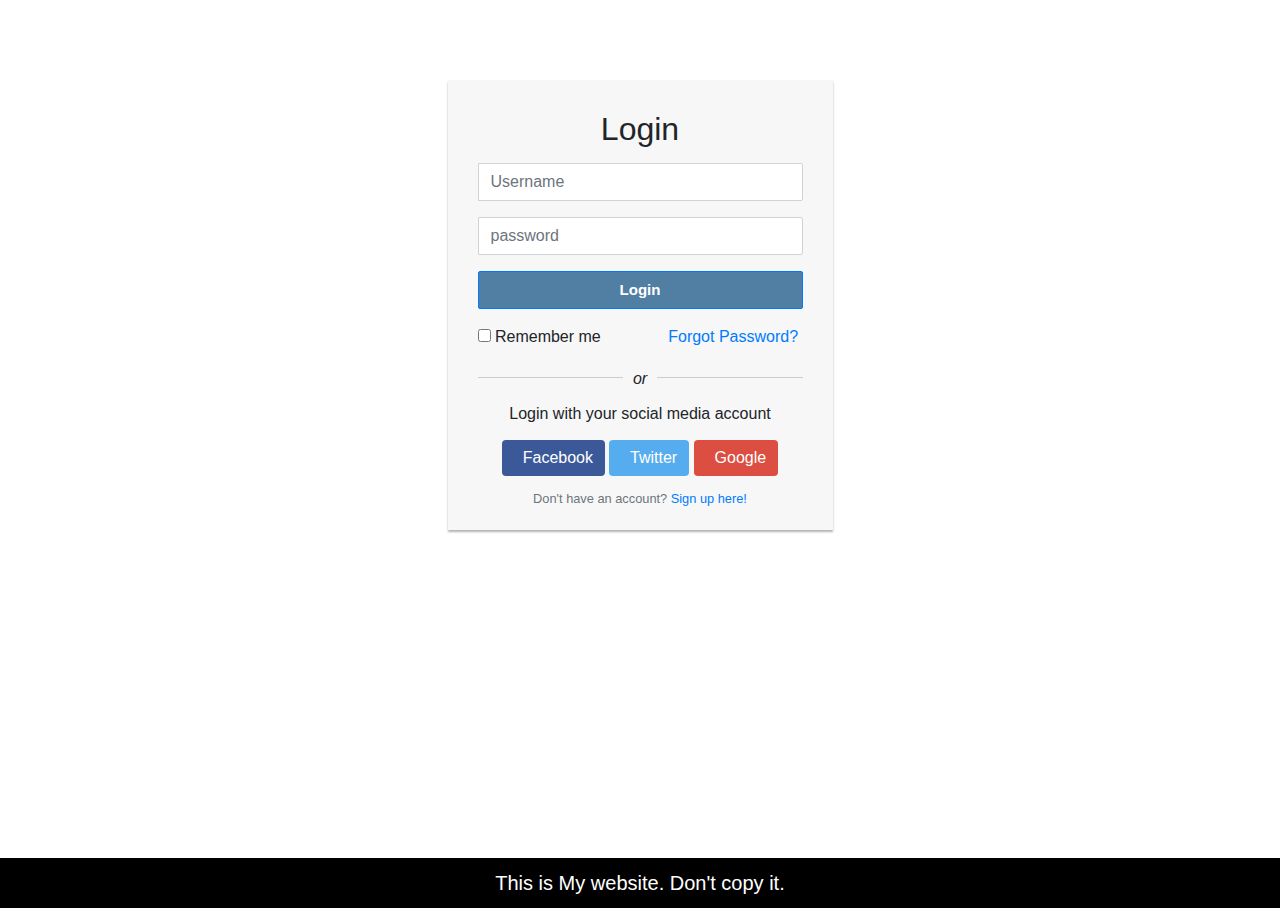
<file: Holiday Caliber/login.html>
<!DOCTYPE html>
<html>
<head>
	<title>Login Page with Some other ways</title>
	  <meta charset="utf-8">
  <meta name="viewport" content="width=device-width, initial-scale=1">
  <link rel="stylesheet" href="https://maxcdn.bootstrapcdn.com/bootstrap/4.3.1/css/bootstrap.min.css">
  <script src="https://ajax.googleapis.com/ajax/libs/jquery/3.4.1/jquery.min.js"></script>
  <script src="https://cdnjs.cloudflare.com/ajax/libs/popper.js/1.14.7/umd/popper.min.js"></script>
  <script src="https://maxcdn.bootstrapcdn.com/bootstrap/4.3.1/js/bootstrap.min.js"></script>
  <style type="text/css">
  	body{
  		background-image: url(E:/project/photo.jpeg);
  		background-size: 50%;
  		
  		
  	}
  	footer{
  		
  		background-color: black;
        color:white;
        font-size: 20px;
        padding-top: 10px;
  		height: 50px;
  		margin-top: 350px;
  	}
  	.login-form{
  		height: 450px;
  		width: 385px;
		margin: 30px auto;
  		margin-bottom: 15px;
        background: #f7f7f7;
        box-shadow: 0px 2px 2px rgba(0, 0, 0, 0.3);
        padding: 30px;

  	}
  	 .login-form h2 {
        margin: 0 0 15px;
    }
      .form-control, .login-btn {
        min-height: 38px;
        border-radius: 2px;
    }
    .input-group-addon .fa {
        font-size: 18px;
    }
    .login-btn {
        font-size: 15px;
        font-weight: bold;
        background-color: #517fa4;
    }
       .or-seperator {
        margin-top: 20px;
        text-align: center;
        border-top: 1px solid #ccc;
    }
    .or-seperator i {
        padding: 0 10px;
        background: #f7f7f7;
        position: relative;
        top: -11px;
        z-index: 1;
    }  
.social-btn .btn{
	border:none;

	margin:10px,3px,0px;
	margin-top: -200px;
	opacity: 1;}
	.social-btn :.btn-hover{
opacity: 0.9;
	}
.social-btn .btn-primary{
	background-color: #3b5998;
}
.social-btn .btn-danger{
	background-color: #dc4e41;
}
.social-btn .btn-info{
	background-color: #55acee;}

	.navbar {
 
  background-color: #333;
}

.navbar a {
  float: left;
  font-size: 16px;
  color: white;
  text-align: center;
  padding: 14px 16px;
  text-decoration: none;
}

.dropdown {
  float: left;
}

.dropdown .dropbtn {
  font-size: 16px;  
  border: none;
  outline: none;
  color: white;
  padding: 14px 16px;
  background-color: inherit;
  font-family: inherit;
  margin: 0;
}

.navbar a:hover, .dropdown:hover .dropbtn {
  background-color: red;
}

.dropdown-content {
  display: none;
  position: absolute;
  background-color: #f9f9f9;
  min-width: 160px;
  box-shadow: 0px 8px 16px 0px rgba(0,0,0,0.2);
  z-index: 1;
}

.dropdown-content a {
  float: none;
  color: black;
  padding: 12px 16px;
  text-decoration: none;
  display: block;
  text-align: left;
}

.dropdown-content a:hover {
  background-color: #ddd;
}

.dropdown:hover .dropdown-content {
  display: block;
}
  </style>


</head>
<body>

	

	<form>
<div class="login-form" style="margin-top: 80px;">

	<h2 class="text-center">Login </h2>
	<div class="form-group">
			<div class="input-group">
                <span class="input-group-addon"><!--<i class="fa fa-user">--><i class="glyphicon glyphicon-user"></i></span>
                <input type="text" class="form-control" name="username" placeholder="Username" required="required">				
            </div>
        </div>
            <div class="form-group">
            	<div class="input-group">
                <span class="input-group-addon"><i class="fa fa-lock"></i></span>
                <input type="password" class="form-control" name="password" placeholder="password" required="required">				
            </div>
		</div>
		<div class="form-group">
            <button href="home.html" type="submit" class="btn btn-primary login-btn btn-block">Login</button>
        </div>
            <div class="clearfix">
            <label class="pull-left checkbox-inline"><input type="checkbox"> Remember me</label>
            <a href="#" class="pull-right" style="margin-left: 63px; ">Forgot Password?</a>
        </div>
		<div class="or-seperator"><i>or</i></div>
        <p class="text-center">Login with your social media account</p>
	</div>
 <div class="text-center social-btn">
            <a href="#" class="btn btn-primary"><i class="fa fa-facebook"></i>&nbsp; Facebook</a>
            <a href="#" class="btn btn-info"><i class="fa fa-twitter"></i>&nbsp; Twitter</a>
			<a href="#" class="btn btn-danger"><i class="fa fa-google"></i>&nbsp; Google</a>
        </div>
    </form>
    <p class="text-center text-muted small" style="margin-top: -80px;">Don't have an account? <a href="reg.html">Sign up here!</a></p>
</div>
<center>
<footer>
	<p>This is My website. Don't copy it.</p>
</footer>
</center>
</body>
</html>
</file>
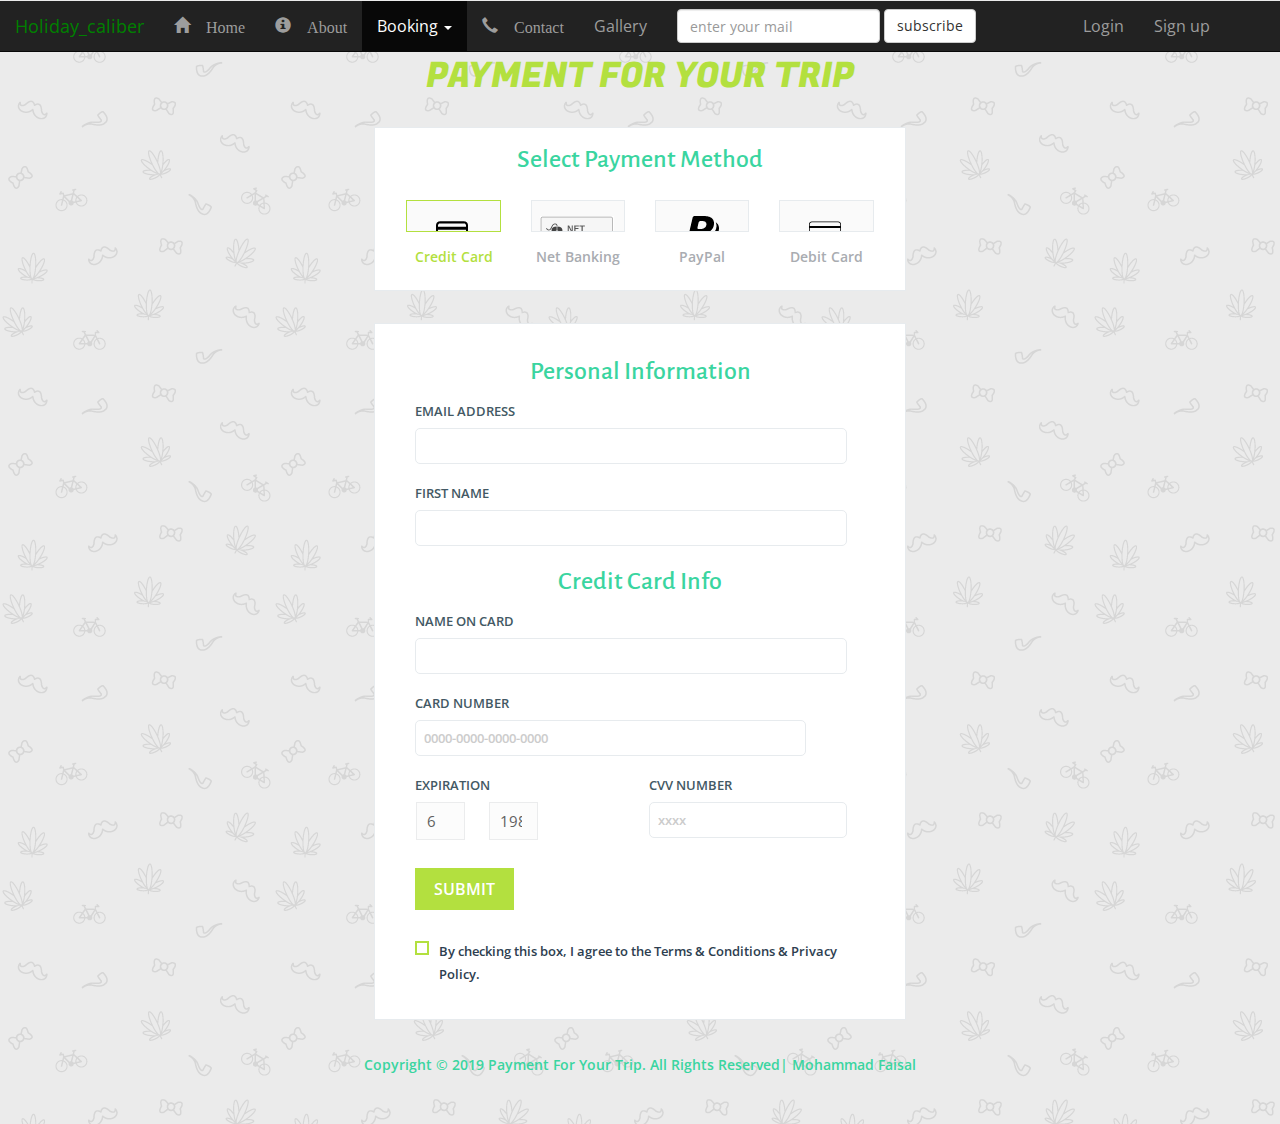
<file: Holiday Caliber/payment.html>
<!DOCTYPE html>
<html>
<head>
	<style>
	body{
	  			padding-top:90px;
			  margin:50px;
		  }
		</style>
<title>Payment Form Widget Flat Responsive</title>
	  <link rel="stylesheet" href="https://maxcdn.bootstrapcdn.com/bootstrap/3.4.0/css/bootstrap.min.css">
<!-- for-mobile-apps -->
<meta name="viewport" content="width=device-width, initial-scale=1">
<meta http-equiv="Content-Type" content="text/html; charset=utf-8" />
<meta name="keywords" content="Payment Form Widget Responsive web template, Bootstrap Web Templates, Flat Web Templates, Android Compatible web template, 
Smartphone Compatible web template, free webdesigns for Nokia, Samsung, LG, SonyEricsson, Motorola web design" />
<script type="application/x-javascript"> addEventListener("load", function() { setTimeout(hideURLbar, 0); }, false);
		function hideURLbar(){ window.scrollTo(0,1); } </script>
<!-- //for-mobile-apps -->
<link href="css/style.css" rel="stylesheet" type="text/css" media="all" />
<link href='//fonts.googleapis.com/css?family=Fugaz+One' rel='stylesheet' type='text/css'>
<link href='//fonts.googleapis.com/css?family=Alegreya+Sans:400,100,100italic,300,300italic,400italic,500,500italic,700,700italic,800,800italic,900,900italic' rel='stylesheet' type='text/css'>
<link href='//fonts.googleapis.com/css?family=Open+Sans:400,300,300italic,400italic,600,600italic,700,700italic,800,800italic' rel='stylesheet' type='text/css'>
<script type="text/javascript" src="js/jquery.min.js"></script>
</head>
<body>
	
	<nav class="navbar navbar-default navbar-inverse navbar-fixed-top">
		<a class="navbar-brand" style="color:green;" href="#"><h3><i>Holiday_caliber</i></h3></a>
	<div class="container">
		 
		    <div class="navbar-header">
		<button type="button" class="navbar-toggle" data-target=".navbar-collapse" data-toggle="collapse">
		 <span class="icon-bar" ></span>
		 <span class="icon-bar" ></span>
		 <span class="icon-bar" ></span>
		  </button>  
		  </div>
	  <div class="navbar-collapse collapse">
		 
		<ul class="nav navbar-nav">
		
		 <li ><a href="home.html"><span class="glyphicon glyphicon-home"> Home</span></a></li> 
		 <li><a href="about.html"><span class="glyphicon glyphicon-info-sign"> About</span></a></li> 
		 
			<li class="active" class="dropdown">
			<a class="dropdown-toggle" data-toggle="dropdown" href="#">
			Booking
			<span class="caret"></span>
			</a>
			 <ul class="dropdown-menu">
			<li><a href="#">Booking</a></li>
			<li><a href="payment.html">Payment</a></li>
			
			</ul>
			 </li>
			<li><a href="contact.html"><span class="glyphicon glyphicon-earphone"> Contact</span></a></li> 
			<li><a href="gallery.html"> Gallery</a></li> 
			
		 </ul>
		  <form class="navbar-form navbar-left" role="search">
		  <div class="form-group">
		<input type="text" class="form-control"placeholder="enter your mail" >
		</div>
		  <button type="submit" class="btn btn-default">subscribe</button>
		  </form>
		  <ul class="nav navbar-nav navbar-right">
		 <li ><a href="#">Login</a></li> 
		<li ><a href="#">Sign up</a></li> 
		 
		 </ul>
		</div>
		  
		  
		  </div>
	
	  
	  </nav>
	<div class="main">
		<h1>Payment for your Trip</h1>
		<div class="content">
			
			<script src="js/easyResponsiveTabs.js" type="text/javascript"></script>
					<script type="text/javascript">
						$(document).ready(function () {
							$('#horizontalTab').easyResponsiveTabs({
								type: 'default', //Types: default, vertical, accordion           
								width: 'auto', //auto or any width like 600px
								fit: true   // 100% fit in a container
							});
						});
						 
						
					</script>
						<div class="sap_tabs">
							<div id="horizontalTab" style="display: block; width: 100%; margin: 0px;">
								<div class="pay-tabs">
									<h2>Select Payment Method</h2>
									  <ul class="resp-tabs-list">
										  <li class="resp-tab-item" aria-controls="tab_item-0" role="tab"><span><label class="pic1"></label>Credit Card</span></li>
										  <li class="resp-tab-item" aria-controls="tab_item-1" role="tab"><span><label class="pic3"></label>Net Banking</span></li>
										  <li class="resp-tab-item" aria-controls="tab_item-2" role="tab"><span><label class="pic4"></label>PayPal</span></li> 
										  <li class="resp-tab-item" aria-controls="tab_item-3" role="tab"><span><label class="pic2"></label>Debit Card</span></li>
										  <div class="clear"></div>
									  </ul>	
								</div>
								<div class="resp-tabs-container">
									<div class="tab-1 resp-tab-content" aria-labelledby="tab_item-0">
										<div class="payment-info">
											<h3>Personal Information</h3>
											<form>
												<div class="tab-for">				
													<h5>EMAIL ADDRESS</h5>
														<input type="text" value="">
													<h5>FIRST NAME</h5>													
														<input type="text" value="">
												</div>			
											</form>
											<h3 class="pay-title">Credit Card Info</h3>
											<form>
												<div class="tab-for">				
													<h5>NAME ON CARD</h5>
														<input type="text" value="">
													<h5>CARD NUMBER</h5>													
														<input class="pay-logo" type="text" value="0000-0000-0000-0000" onfocus="this.value = '';" onblur="if (this.value == '') {this.value = '0000-0000-0000-0000';}" required="">
												</div>	
												<div class="transaction">
													<div class="tab-form-left user-form">
														<h5>EXPIRATION</h5>
															<ul>
																<li>
																	<input type="number" class="text_box" type="text" value="6" min="1" />	
																</li>
																<li>
																	<input type="number" class="text_box" type="text" value="1988" min="1" />	
																</li>
																
															</ul>
													</div>
													<div class="tab-form-right user-form-rt">
														<h5>CVV NUMBER</h5>													
														<input type="text" value="xxxx" onfocus="this.value = '';" onblur="if (this.value == '') {this.value = 'xxxx';}" required="">
													</div>
													<div class="clear"></div>
												</div>
												<input type="submit" value="SUBMIT">
											</form>
											<div class="single-bottom">
													<ul>
														<li>
															<input type="checkbox"  id="brand" value="">
															<label for="brand"><span></span>By checking this box, I agree to the Terms & Conditions & Privacy Policy.</label>
														</li>
													</ul>
											</div>
										</div>
									</div>
									<div class="tab-1 resp-tab-content" aria-labelledby="tab_item-1">
										<div class="payment-info">
											<h3>Net Banking</h3>
											<div class="radio-btns">
												<div class="swit">								
													<div class="check_box"> <div class="radio"> <label><input type="radio" name="radio" checked=""><i></i>Andhra Bank</label> </div></div>
													<div class="check_box"> <div class="radio"> <label><input type="radio" name="radio"><i></i>Allahabad Bank</label> </div></div>
													<div class="check_box"> <div class="radio"> <label><input type="radio" name="radio"><i></i>Bank of Baroda</label> </div></div>
													<div class="check_box"> <div class="radio"> <label><input type="radio" name="radio"><i></i>Canara Bank</label> </div></div>	
													<div class="check_box"> <div class="radio"> <label><input type="radio" name="radio"><i></i>IDBI Bank</label> </div></div>
													<div class="check_box"> <div class="radio"> <label><input type="radio" name="radio"><i></i>Icici Bank</label> </div></div>	
													<div class="check_box"> <div class="radio"> <label><input type="radio" name="radio"><i></i>Indian Overseas Bank</label> </div></div>	
													<div class="check_box"> <div class="radio"> <label><input type="radio" name="radio"><i></i>Punjab National Bank</label> </div></div>	
													<div class="check_box"> <div class="radio"> <label><input type="radio" name="radio"><i></i>South Indian Bank</label> </div></div>
													<div class="check_box"> <div class="radio"> <label><input type="radio" name="radio"><i></i>State Bank Of India</label> </div></div>		
												</div>
												<div class="swit">								
													<div class="check_box"> <div class="radio"> <label><input type="radio" name="radio" checked=""><i></i>City Union Bank</label> </div></div>
													<div class="check_box"> <div class="radio"> <label><input type="radio" name="radio"><i></i>HDFC Bank</label> </div></div>
													<div class="check_box"> <div class="radio"> <label><input type="radio" name="radio"><i></i>IndusInd Bank</label> </div></div>
													<div class="check_box"> <div class="radio"> <label><input type="radio" name="radio"><i></i>Syndicate Bank</label> </div></div>
													<div class="check_box"> <div class="radio"> <label><input type="radio" name="radio"><i></i>Deutsche Bank</label> </div></div>	
													<div class="check_box"> <div class="radio"> <label><input type="radio" name="radio"><i></i>Corporation Bank</label> </div></div>
													<div class="check_box"> <div class="radio"> <label><input type="radio" name="radio"><i></i>UCO Bank</label> </div></div>	
													<div class="check_box"> <div class="radio"> <label><input type="radio" name="radio"><i></i>Indian Bank</label> </div></div>	
													<div class="check_box"> <div class="radio"> <label><input type="radio" name="radio"><i></i>Federal Bank</label> </div></div>	
													<div class="check_box"> <div class="radio"> <label><input type="radio" name="radio"><i></i>ING Vysya Bank</label> </div></div>	
												</div>
												<div class="clear"></div>
											</div>
											<a href="#">Continue</a>
										</div>
									</div>
									<div class="tab-1 resp-tab-content" aria-labelledby="tab_item-2">
										<div class="payment-info">
											<h3>PayPal</h3>
											<h4>Already Have A PayPal Account?</h4>
											<div class="login-tab">
												<div class="user-login">
													<h2>Login</h2>
													
													<form>
														<input type="text" value="name@email.com" onfocus="this.value = '';" onblur="if (this.value == '') {this.value = 'name@email.com';}" required="">
														<input type="password" value="PASSWORD" onfocus="this.value = '';" onblur="if (this.value == '') {this.value = 'PASSWORD';}" required="">
															<div class="user-grids">
																<div class="user-left">
																	<div class="single-bottom">
																			<ul>
																				<li>
																					<input type="checkbox"  id="brand1" value="">
																					<label for="brand1"><span></span>Remember me?</label>
																				</li>
																			</ul>
																	</div>
																</div>
																<div class="user-right">
																	<input type="submit" value="LOGIN">
																</div>
																<div class="clear"></div>
															</div>
													</form>
												</div>
											</div>
										</div>
									</div>
									<div class="tab-1 resp-tab-content" aria-labelledby="tab_item-3">	
										<div class="payment-info">
											
											<h3 class="pay-title">Dedit Card Info</h3>
											<form>
												<div class="tab-for">				
													<h5>NAME ON CARD</h5>
														<input type="text" value="">
													<h5>CARD NUMBER</h5>													
														<input class="pay-logo" type="text" value="0000-0000-0000-0000" onfocus="this.value = '';" onblur="if (this.value == '') {this.value = '0000-0000-0000-0000';}" required="">
												</div>	
												<div class="transaction">
													<div class="tab-form-left user-form">
														<h5>EXPIRATION</h5>
															<ul>
																<li>
																	<input type="number" class="text_box" type="text" value="6" min="1" />	
																</li>
																<li>
																	<input type="number" class="text_box" type="text" value="1988" min="1" />	
																</li>
																
															</ul>
													</div>
													<div class="tab-form-right user-form-rt">
														<h5>CVV NUMBER</h5>													
														<input type="text" value="xxxx" onfocus="this.value = '';" onblur="if (this.value == '') {this.value = 'xxxx';}" required="">
													</div>
													<div class="clear"></div>
												</div>
												<input type="submit" value="SUBMIT">
											</form>
											<div class="single-bottom">
													<ul>
														<li>
															<input type="checkbox"  id="brand" value="">
															<label for="brand"><span></span>By checking this box, I agree to the Terms & Conditions & Privacy Policy.</label>
														</li>
													</ul>
											</div>
										</div>	
									</div>
								</div>	
							</div>
						</div>	

		</div>
		<p class="footer">Copyright © 2019 Payment For Your Trip. All Rights Reserved| Mohammad Faisal</p>
	</div>
	
</body>
</html>
</file>
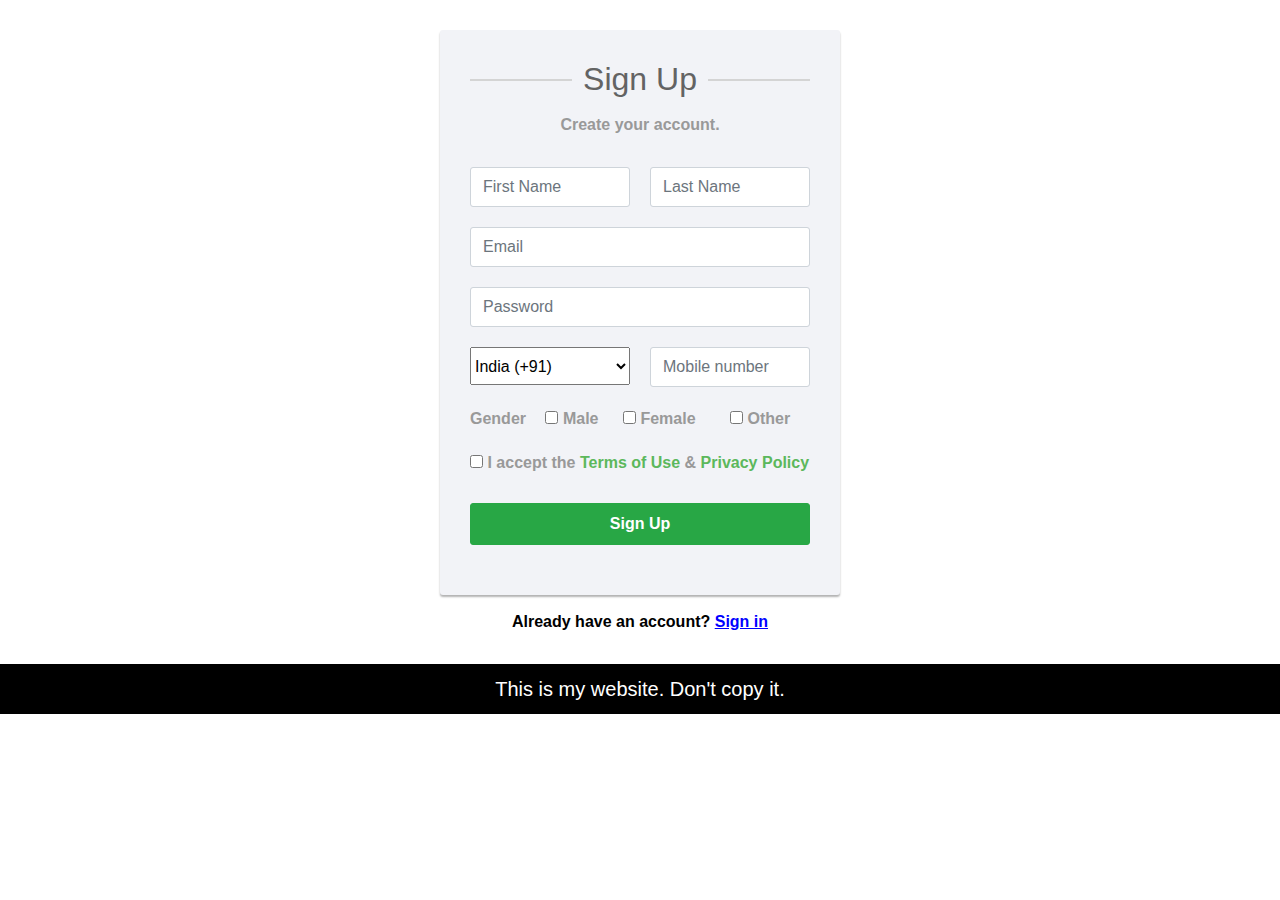
<file: Holiday Caliber/reg.html>
<!DOCTYPE html>
<html>
<head>
	<title>Sign Up</title>
  <meta charset="utf-8">
  <meta name="viewport" content="width=device-width, initial-scale=1">
  <link rel="stylesheet" href="https://maxcdn.bootstrapcdn.com/bootstrap/4.3.1/css/bootstrap.min.css">
  <script src="https://ajax.googleapis.com/ajax/libs/jquery/3.4.1/jquery.min.js"></script>
  <script src="https://cdnjs.cloudflare.com/ajax/libs/popper.js/1.14.7/umd/popper.min.js"></script>
  <script src="https://maxcdn.bootstrapcdn.com/bootstrap/4.3.1/js/bootstrap.min.js"></script>

  <style type="text/css">
.navbar {
 
  background-color: #333;
}

.navbar a {
  float: left;
  font-size: 16px;
  color: white;
  text-align: center;
  padding: 14px 16px;
  text-decoration: none;
}

.dropdown {
  float: left;
}

.dropdown .dropbtn {
  font-size: 16px;  
  border: none;
  outline: none;
  color: white;
  padding: 14px 16px;
  background-color: inherit;
  font-family: inherit;
  margin: 0;
}

.navbar a:hover, .dropdown:hover .dropbtn {
  background-color: red;
}

.dropdown-content {
  display: none;
  position: absolute;
  background-color: #f9f9f9;
  min-width: 160px;
  box-shadow: 0px 8px 16px 0px rgba(0,0,0,0.2);
  z-index: 1;
}

.dropdown-content a {
  float: none;
  color: black;
  padding: 12px 16px;
  text-decoration: none;
  display: block;
  text-align: left;
}

.dropdown-content a:hover {
  background-color: #ddd;
}

.dropdown:hover .dropdown-content {
  display: block;
}





	body{
		color: #fff;
		background-image: url(E:/project/images2.jpg);
		background-size: 100%;
        background-repeat: no-repeat;
	}
    .form-control{
		height: 40px;
		box-shadow: none;
		color: #969fa4;
	}
	.form-control:focus{
		border-color: #5cb85c;
	}
    .form-control, .btn{        
        border-radius: 3px;
    }
	.signup-form{
		width: 400px;
		margin: 0 auto;
		padding: 30px 0;
	}
	.signup-form h2{
		color: #636363;
        margin: 0 0 15px;
		position: relative;
		text-align: center;
    }
	.signup-form h2:before, .signup-form h2:after{
		content: "";
		height: 2px;
		width: 30%;
		background: #d4d4d4;
		position: absolute;
		top: 50%;
		z-index: 2;
	}	
	.signup-form h2:before{
		left: 0;
	}
	.signup-form h2:after{
		right: 0;
	}
    .signup-form .hint-text{
		color: #999;
		margin-bottom: 30px;
		text-align: center;
	}
    .signup-form form{
		color: #999;
		border-radius: 3px;
    	margin-bottom: 15px;
        background: #f2f3f7;
        box-shadow: 0px 2px 2px rgba(0, 0, 0, 0.3);
        padding: 30px;
    }
	.signup-form .form-group{
		margin-bottom: 20px;
	}
	.signup-form input[type="checkbox"]{
		margin-top: 3px;
	}
	.signup-form .btn{        
        font-size: 16px;
        font-weight: bold;		
		min-width: 140px;
        outline: none !important;
    }
	.signup-form .row div:first-child{
		padding-right: 10px;
	}
	.signup-form .row div:last-child{
		padding-left: 10px;
	}    	
    .signup-form a{
		color: #fff;
		text-decoration: underline;
	}
    .signup-form a:hover{
		text-decoration: none;
	}
	.signup-form form a{
		color: #5cb85c;
		text-decoration: none;
	}	
	.signup-form form a:hover{
		text-decoration: underline;
	}  
	 footer
    {
      background-color: black;
      color: white;
      font-size: 20px;
      padding-top: 10px; 
      height: 50px;
      bottom: 0px;

    }
</style>
</head>
<body>




<div class="signup-form">
    <form action="#" onsubmit="return validation()"  method="POST">
		<h2>Sign Up</h2>
		<p class="hint-text"><b>Create your account. </b></p>
        <div class="form-group">
			<div class="row">
				<div class="col-md-6">
					<input type="text" class="form-control" name="first_name" placeholder="First Name"  id="user">
					<span id="username" class="text-danger" > </span>
				</div>
				<div class="col-md-6">
					<input type="text" class="form-control" name="last_name" placeholder="Last Name" id="last">
					<span id="lastname" class="text-danger" > </span>
				</div>
			</div>        	
        </div>
        <div class="form-group">
        	<input type="email" class="form-control" name="email" placeholder="Email" id="email">
        	<span id="e-mail" class="text-danger" > </span>
        </div>
		<div class="form-group">
            <input type="password" class="form-control" name="password" placeholder="Password" id="pass">
            <span id="password" class="text-danger" > </span>
        </div>

        <div class="form-group">
			<div class="row">
				<div class="col-md-6">
					<select style="width: 100%; height: 38px; float: right;">
						
		<option data-countryCode="DZ" value="213">Algeria (+213)</option>
		<option data-countryCode="AD" value="376">Andorra (+376)</option>
		<option data-countryCode="AO" value="244">Angola (+244)</option>
		<option data-countryCode="AI" value="1264">Anguilla (+1264)</option>
		<option data-countryCode="AG" value="1268">Antigua &amp; Barbuda (+1268)</option>
		<option data-countryCode="AR" value="54">Argentina (+54)</option>
		<option data-countryCode="AM" value="374">Armenia (+374)</option>
		<option data-countryCode="AW" value="297">Aruba (+297)</option>
		<option data-countryCode="AU" value="61">Australia (+61)</option>
		<option data-countryCode="AT" value="43">Austria (+43)</option>
		<option data-countryCode="AZ" value="994">Azerbaijan (+994)</option>
		<option data-countryCode="BS" value="1242">Bahamas (+1242)</option>
		<option data-countryCode="BH" value="973">Bahrain (+973)</option>
		<option data-countryCode="BD" value="880">Bangladesh (+880)</option>
		<option data-countryCode="BB" value="1246">Barbados (+1246)</option>
		<option data-countryCode="BY" value="375">Belarus (+375)</option>
		<option data-countryCode="BE" value="32">Belgium (+32)</option>
		<option data-countryCode="BZ" value="501">Belize (+501)</option>
		<option data-countryCode="BJ" value="229">Benin (+229)</option>
		<option data-countryCode="BM" value="1441">Bermuda (+1441)</option>
		<option data-countryCode="BT" value="975">Bhutan (+975)</option>
		<option data-countryCode="BO" value="591">Bolivia (+591)</option>
		<option data-countryCode="BA" value="387">Bosnia Herzegovina (+387)</option>
		<option data-countryCode="BW" value="267">Botswana (+267)</option>
		<option data-countryCode="BR" value="55">Brazil (+55)</option>
		<option data-countryCode="BN" value="673">Brunei (+673)</option>
		<option data-countryCode="BG" value="359">Bulgaria (+359)</option>
		<option data-countryCode="BF" value="226">Burkina Faso (+226)</option>
		<option data-countryCode="BI" value="257">Burundi (+257)</option>
		<option data-countryCode="KH" value="855">Cambodia (+855)</option>
		<option data-countryCode="CM" value="237">Cameroon (+237)</option>
		<option data-countryCode="CA" value="1">Canada (+1)</option>
		<option data-countryCode="CV" value="238">Cape Verde Islands (+238)</option>
		<option data-countryCode="KY" value="1345">Cayman Islands (+1345)</option>
		<option data-countryCode="CF" value="236">Central African Republic (+236)</option>
		<option data-countryCode="CL" value="56">Chile (+56)</option>
		<option data-countryCode="CN" value="86">China (+86)</option>
		<option data-countryCode="CO" value="57">Colombia (+57)</option>
		<option data-countryCode="KM" value="269">Comoros (+269)</option>
		<option data-countryCode="CG" value="242">Congo (+242)</option>
		<option data-countryCode="CK" value="682">Cook Islands (+682)</option>
		<option data-countryCode="CR" value="506">Costa Rica (+506)</option>
		<option data-countryCode="HR" value="385">Croatia (+385)</option>
		<option data-countryCode="CU" value="53">Cuba (+53)</option>
		<option data-countryCode="CY" value="90392">Cyprus North (+90392)</option>
		<option data-countryCode="CY" value="357">Cyprus South (+357)</option>
		<option data-countryCode="CZ" value="42">Czech Republic (+42)</option>
		<option data-countryCode="DK" value="45">Denmark (+45)</option>
		<option data-countryCode="DJ" value="253">Djibouti (+253)</option>
		<option data-countryCode="DM" value="1809">Dominica (+1809)</option>
		<option data-countryCode="DO" value="1809">Dominican Republic (+1809)</option>
		<option data-countryCode="EC" value="593">Ecuador (+593)</option>
		<option data-countryCode="EG" value="20">Egypt (+20)</option>
		<option data-countryCode="SV" value="503">El Salvador (+503)</option>
		<option data-countryCode="GQ" value="240">Equatorial Guinea (+240)</option>
		<option data-countryCode="ER" value="291">Eritrea (+291)</option>
		<option data-countryCode="EE" value="372">Estonia (+372)</option>
		<option data-countryCode="ET" value="251">Ethiopia (+251)</option>
		<option data-countryCode="FK" value="500">Falkland Islands (+500)</option>
		<option data-countryCode="FO" value="298">Faroe Islands (+298)</option>
		<option data-countryCode="FJ" value="679">Fiji (+679)</option>
		<option data-countryCode="FI" value="358">Finland (+358)</option>
		<option data-countryCode="FR" value="33">France (+33)</option>
		<option data-countryCode="GF" value="594">French Guiana (+594)</option>
		<option data-countryCode="PF" value="689">French Polynesia (+689)</option>
		<option data-countryCode="GA" value="241">Gabon (+241)</option>
		<option data-countryCode="GM" value="220">Gambia (+220)</option>
		<option data-countryCode="GE" value="7880">Georgia (+7880)</option>
		<option data-countryCode="DE" value="49">Germany (+49)</option>
		<option data-countryCode="GH" value="233">Ghana (+233)</option>
		<option data-countryCode="GI" value="350">Gibraltar (+350)</option>
		<option data-countryCode="GR" value="30">Greece (+30)</option>
		<option data-countryCode="GL" value="299">Greenland (+299)</option>
		<option data-countryCode="GD" value="1473">Grenada (+1473)</option>
		<option data-countryCode="GP" value="590">Guadeloupe (+590)</option>
		<option data-countryCode="GU" value="671">Guam (+671)</option>
		<option data-countryCode="GT" value="502">Guatemala (+502)</option>
		<option data-countryCode="GN" value="224">Guinea (+224)</option>
		<option data-countryCode="GW" value="245">Guinea - Bissau (+245)</option>
		<option data-countryCode="GY" value="592">Guyana (+592)</option>
		<option data-countryCode="HT" value="509">Haiti (+509)</option>
		<option data-countryCode="HN" value="504">Honduras (+504)</option>
		<option data-countryCode="HK" value="852">Hong Kong (+852)</option>
		<option data-countryCode="HU" value="36">Hungary (+36)</option>
		<option data-countryCode="IS" value="354">Iceland (+354)</option>
		<option data-countryCode="IN" value="91" selected>India (+91)</option>
		<option data-countryCode="ID" value="62">Indonesia (+62)</option>
		<option data-countryCode="IR" value="98">Iran (+98)</option>
		<option data-countryCode="IQ" value="964">Iraq (+964)</option>
		<option data-countryCode="IE" value="353">Ireland (+353)</option>
		<option data-countryCode="IL" value="972">Israel (+972)</option>
		<option data-countryCode="IT" value="39">Italy (+39)</option>
		<option data-countryCode="JM" value="1876">Jamaica (+1876)</option>
		<option data-countryCode="JP" value="81">Japan (+81)</option>
		<option data-countryCode="JO" value="962">Jordan (+962)</option>
		<option data-countryCode="KZ" value="7">Kazakhstan (+7)</option>
		<option data-countryCode="KE" value="254">Kenya (+254)</option>
		<option data-countryCode="KI" value="686">Kiribati (+686)</option>
		<option data-countryCode="KP" value="850">Korea North (+850)</option>
		<option data-countryCode="KR" value="82">Korea South (+82)</option>
		<option data-countryCode="KW" value="965">Kuwait (+965)</option>
		<option data-countryCode="KG" value="996">Kyrgyzstan (+996)</option>
		<option data-countryCode="LA" value="856">Laos (+856)</option>
		<option data-countryCode="LV" value="371">Latvia (+371)</option>
		<option data-countryCode="LB" value="961">Lebanon (+961)</option>
		<option data-countryCode="LS" value="266">Lesotho (+266)</option>
		<option data-countryCode="LR" value="231">Liberia (+231)</option>
		<option data-countryCode="LY" value="218">Libya (+218)</option>
		<option data-countryCode="LI" value="417">Liechtenstein (+417)</option>
		<option data-countryCode="LT" value="370">Lithuania (+370)</option>
		<option data-countryCode="LU" value="352">Luxembourg (+352)</option>
		<option data-countryCode="MO" value="853">Macao (+853)</option>
		<option data-countryCode="MK" value="389">Macedonia (+389)</option>
		<option data-countryCode="MG" value="261">Madagascar (+261)</option>
		<option data-countryCode="MW" value="265">Malawi (+265)</option>
		<option data-countryCode="MY" value="60">Malaysia (+60)</option>
		<option data-countryCode="MV" value="960">Maldives (+960)</option>
		<option data-countryCode="ML" value="223">Mali (+223)</option>
		<option data-countryCode="MT" value="356">Malta (+356)</option>
		<option data-countryCode="MH" value="692">Marshall Islands (+692)</option>
		<option data-countryCode="MQ" value="596">Martinique (+596)</option>
		<option data-countryCode="MR" value="222">Mauritania (+222)</option>
		<option data-countryCode="YT" value="269">Mayotte (+269)</option>
		<option data-countryCode="MX" value="52">Mexico (+52)</option>
		<option data-countryCode="FM" value="691">Micronesia (+691)</option>
		<option data-countryCode="MD" value="373">Moldova (+373)</option>
		<option data-countryCode="MC" value="377">Monaco (+377)</option>
		<option data-countryCode="MN" value="976">Mongolia (+976)</option>
		<option data-countryCode="MS" value="1664">Montserrat (+1664)</option>
		<option data-countryCode="MA" value="212">Morocco (+212)</option>
		<option data-countryCode="MZ" value="258">Mozambique (+258)</option>
		<option data-countryCode="MN" value="95">Myanmar (+95)</option>
		<option data-countryCode="NA" value="264">Namibia (+264)</option>
		<option data-countryCode="NR" value="674">Nauru (+674)</option>
		<option data-countryCode="NP" value="977">Nepal (+977)</option>
		<option data-countryCode="NL" value="31">Netherlands (+31)</option>
		<option data-countryCode="NC" value="687">New Caledonia (+687)</option>
		<option data-countryCode="NZ" value="64">New Zealand (+64)</option>
		<option data-countryCode="NI" value="505">Nicaragua (+505)</option>
		<option data-countryCode="NE" value="227">Niger (+227)</option>
		<option data-countryCode="NG" value="234">Nigeria (+234)</option>
		<option data-countryCode="NU" value="683">Niue (+683)</option>
		<option data-countryCode="NF" value="672">Norfolk Islands (+672)</option>
		<option data-countryCode="NP" value="670">Northern Marianas (+670)</option>
		<option data-countryCode="NO" value="47">Norway (+47)</option>
		<option data-countryCode="OM" value="968">Oman (+968)</option>
		<option data-countryCode="PW" value="680">Palau (+680)</option>
		<option data-countryCode="PA" value="507">Panama (+507)</option>
		<option data-countryCode="PG" value="675">Papua New Guinea (+675)</option>
		<option data-countryCode="PY" value="595">Paraguay (+595)</option>
		<option data-countryCode="PE" value="51">Peru (+51)</option>
		<option data-countryCode="PH" value="63">Philippines (+63)</option>
		<option data-countryCode="PL" value="48">Poland (+48)</option>
		<option data-countryCode="PT" value="351">Portugal (+351)</option>
		<option data-countryCode="PR" value="1787">Puerto Rico (+1787)</option>
		<option data-countryCode="QA" value="974">Qatar (+974)</option>
		<option data-countryCode="RE" value="262">Reunion (+262)</option>
		<option data-countryCode="RO" value="40">Romania (+40)</option>
		<option data-countryCode="RU" value="7">Russia (+7)</option>
		<option data-countryCode="RW" value="250">Rwanda (+250)</option>
		<option data-countryCode="SM" value="378">San Marino (+378)</option>
		<option data-countryCode="ST" value="239">Sao Tome &amp; Principe (+239)</option>
		<option data-countryCode="SA" value="966">Saudi Arabia (+966)</option>
		<option data-countryCode="SN" value="221">Senegal (+221)</option>
		<option data-countryCode="CS" value="381">Serbia (+381)</option>
		<option data-countryCode="SC" value="248">Seychelles (+248)</option>
		<option data-countryCode="SL" value="232">Sierra Leone (+232)</option>
		<option data-countryCode="SG" value="65">Singapore (+65)</option>
		<option data-countryCode="SK" value="421">Slovak Republic (+421)</option>
		<option data-countryCode="SI" value="386">Slovenia (+386)</option>
		<option data-countryCode="SB" value="677">Solomon Islands (+677)</option>
		<option data-countryCode="SO" value="252">Somalia (+252)</option>
		<option data-countryCode="ZA" value="27">South Africa (+27)</option>
		<option data-countryCode="ES" value="34">Spain (+34)</option>
		<option data-countryCode="LK" value="94">Sri Lanka (+94)</option>
		<option data-countryCode="SH" value="290">St. Helena (+290)</option>
		<option data-countryCode="KN" value="1869">St. Kitts (+1869)</option>
		<option data-countryCode="SC" value="1758">St. Lucia (+1758)</option>
		<option data-countryCode="SD" value="249">Sudan (+249)</option>
		<option data-countryCode="SR" value="597">Suriname (+597)</option>
		<option data-countryCode="SZ" value="268">Swaziland (+268)</option>
		<option data-countryCode="SE" value="46">Sweden (+46)</option>
		<option data-countryCode="CH" value="41">Switzerland (+41)</option>
		<option data-countryCode="SI" value="963">Syria (+963)</option>
		<option data-countryCode="TW" value="886">Taiwan (+886)</option>
		<option data-countryCode="TJ" value="7">Tajikstan (+7)</option>
		<option data-countryCode="TH" value="66">Thailand (+66)</option>
		<option data-countryCode="TG" value="228">Togo (+228)</option>
		<option data-countryCode="TO" value="676">Tonga (+676)</option>
		<option data-countryCode="TT" value="1868">Trinidad &amp; Tobago (+1868)</option>
		<option data-countryCode="TN" value="216">Tunisia (+216)</option>
		<option data-countryCode="TR" value="90">Turkey (+90)</option>
		<option data-countryCode="TM" value="7">Turkmenistan (+7)</option>
		<option data-countryCode="TM" value="993">Turkmenistan (+993)</option>
		<option data-countryCode="TC" value="1649">Turks &amp; Caicos Islands (+1649)</option>
		<option data-countryCode="TV" value="688">Tuvalu (+688)</option>
		<option data-countryCode="UG" value="256">Uganda (+256)</option>
	    <option data-countryCode="GB" value="44">UK (+44)</option> 
		<option data-countryCode="UA" value="380">Ukraine (+380)</option>
		<option data-countryCode="AE" value="971">United Arab Emirates (+971)</option>
		<option data-countryCode="UY" value="598">Uruguay (+598)</option>
		<option data-countryCode="US" value="1">USA (+1)</option>
		<option data-countryCode="UZ" value="7">Uzbekistan (+7)</option>
		<option data-countryCode="VU" value="678">Vanuatu (+678)</option>
		<option data-countryCode="VA" value="379">Vatican City (+379)</option>
		<option data-countryCode="VE" value="58">Venezuela (+58)</option>
		<option data-countryCode="VN" value="84">Vietnam (+84)</option>
		<option data-countryCode="VG" value="84">Virgin Islands - British (+1284)</option>
		<option data-countryCode="VI" value="84">Virgin Islands - US (+1340)</option>
		<option data-countryCode="WF" value="681">Wallis &amp; Futuna (+681)</option>
		<option data-countryCode="YE" value="969">Yemen (North)(+969)</option>
		<option data-countryCode="YE" value="967">Yemen (South)(+967)</option>
		<option data-countryCode="ZM" value="260">Zambia (+260)</option>
		<option data-countryCode="ZW" value="263">Zimbabwe (+263)</option>
					</select>
				</div>
				<div class="col-md-6">
					<input type="number" class="form-control" name="number" placeholder="Mobile number" id="Mobile">
					<span id="mobile" class="text-danger" > </span>
				</div>
			</div>        	
        </div>

  
         <div class="form-group" >
		 <span><b>Gender</b></span>
         <span style="margin-left: 15px">
         <input type="checkbox" name="Gender" required="" > <b>Male</b></span>
         <span style="margin-left: 20px;">
         <input type="checkbox" name="Gender"> <b>Female</b></span>
         <span style="margin-left: 30px;">
         <input type="checkbox" name="Gender"> <b>Other</b></span>
          </div>    
        <div class="form-group">
			<label class="checkbox-inline"><input type="checkbox" required="required"> <b>I accept the <a href="#">Terms of Use</a> &amp; <a href="#">Privacy Policy</a></b></label>
		</div>
		<div class="form-group">
            <button type="submit" class="btn btn-success btn-lg btn-block"><b>Sign Up</b></button>
        </div>
    </form>
	<div class="text-center"><b style="color:black;">Already have an account? <a href="login.html" style="color: blue;">Sign in</a></b></div>
</div>
<script type="text/javascript">
	function validation(){
	var user = document.getElementById('user').value;
	var last = document.getElementById('last').value;
	var email = document.getElementById('email').value;
	var pass = document.getElementById('pass').value;
	var Mobile = document.getElementById('Mobile').value;
	
	

	if(user == "")
	{
        document.getElementById('username').innerHTML ="please fill the username fields";
        return false;
	}
	if((user.length<=4) ||(user.length>20))
	{
        document.getElementById('username').innerHTML ="please fill the length 4 to 20 fields";
        return false;
	}




	if(last == "")
	{
        document.getElementById('lastname').innerHTML ="please fill the lastname fields";
        return false;
	}

	if(email == "")
	{
        document.getElementById('e-mail').innerHTML ="please fill the email fields";
        return false;
	}

	if(pass == "")
	{
        document.getElementById('password').innerHTML ="please fill the password fields";
        return false;
	}

	if(Mobile == "")
	{
        document.getElementById('mobile').innerHTML ="please fill the Mobile number fields";
        return false;
	}



	if(last.length<=3 ||last.length>20)
	{
        document.getElementById('lastname').innerHTML ="please fill the lastname length 3 to 20 fields";
        return false;
	}

	if(email.length<2 ||email.length>20)
	{
        document.getElementById('e-mail').innerHTML ="please fill the email fields";
        return false;
	}

	if(pass.length<8 ||pass.length>20)
	{
        document.getElementById('password').innerHTML ="please fill the password length 8 to 20 fields";
        return false;
	}

	if(Mobile.length!=10)
	{
        document.getElementById('mobile').innerHTML ="please fill the 10 number fields";
        return false;
	}




}
</script>



<center>
  <footer>
    <p>This is my website. Don't copy it.</p>
  </footer>
</center>
</body>
</html>
</file>
<file: Holiday Caliber/contact/style.css>
body
{
	margin: 0;
	padding: 0;
	display: flex;
	justify-content: center;
	align-items: center;
	min-height: 100vh;
	font-family: consolas;
}
.contact
{
	box-sizing: border-box;
	border: 2px solid #000;
	cursor: pointer;
}
.contact.active
{
	width: 800px;
	min-height: 400px;
}
.contact.active:hover
{
	background: #fff;
	color: #000;
}
.contact:hover
{
	background: #000;
	color: #fff;
}
.contact h2
{
	margin: 0;
	padding: 20px;
	width: 100%;
	box-sizing: border-box;
}
.contact h2 span
{
	display: inline-block;
}
.contact.active h2 span
{
	transform: rotate(45deg);
	float: right;
}
form
{
	padding: 20px;
	box-sizing: border-box;
}
form .row
{
	width: 100%;
	display: flex;
	flex-wrap: wrap;
}
form .row .col-2
{
	width: calc(50% - 10px);
	box-sizing: border-box;
	margin-bottom: 20px;
}
form .row .col-2:nth-child(odd)
{
	margin-right: 10px;
}
form .row .col-2:nth-child(even)
{
	margin-left: 10px;
}
form .row .col-1
{
	width: 100%;
	box-sizing: border-box;
	margin-bottom: 20px;
}
.contact label
{
	display: block;
	font-size: 18px;
	margin-bottom: 5px;
	font-weight: bold;
}
.contact input.text,
.contact textarea
{
	width: 100%;
	border: 2px solid #000;
	padding: 10px;
	outline: none;
	box-sizing: border-box;
	font-weight: bold;
	font-size: 18px;
	font-family: consolas;
	resize: none;
}
.contact textarea
{
	height: 150px;
}
.contact input[type="submit"]
{
	border: 2px solid #000;
	padding: 10px;
	font-size: 18px;
	box-sizing: border-box;
	font-weight: bold;
	font-size: 18px;
	font-family: consolas;
	outline: none;
	cursor: pointer;
	background: #000;
	color: #fff;
}
.contact form
{
	visibility: hidden;
	display: none;
}
.contact.active form
{
	visibility: visible;
	display: block;
}
</file>
<file: Holiday Caliber/css/style3.css>
body{
  margin: 0;
  padding: 0;
  font-family: "montserrat",sans-serif;
}
.services{
 
  text-align: center;
}
.services h1{
  display: inline-block;
  text-transform: uppercase;
  border-bottom: 4px solid #3498db;
  font-size: 20px;
  padding-bottom: 10px;
  margin-top: 40px;
}
.cen{
  max-width: 1200px;
  margin: auto;
  overflow: hidden;
  padding: 20px;
}
.service{
  display: inline-block;
  width: calc(100% / 3);
  margin: 0 -2px;
  padding: 20px;
  box-sizing: border-box;
  cursor: pointer;
  transition: 0.4s;
}
.service:hover{
  background: #ddd;
}
.service i{
  color: #3498db;
  font-size: 34px;
  margin-bottom: 30px;
}
.service h2{
  font-size: 18px;
  text-transform: uppercase;
  font-weight: 500;
  margin: 0;
}
.service p{
  color: gray;
  font-size: 15px;
  font-weight: 500;
}
@media screen and (max-width: 800px) {
  .service{
    width: 50%;
  }
}
@media screen and (max-width: 500px) {
  .service{
    width: 100%;
  }
}
</file>
<file: Holiday Caliber/css/style.css>
html,body,div,span,applet,object,iframe,h1,h2,h3,h4,h5,h6,p,blockquote,pre,a,abbr,acronym,address,big,cite,code,del,dfn,em,img,ins,kbd,q,s,samp,small,strike,strong,sub,sup,tt,var,b,u,i,dl,dt,dd,ol,nav ul,nav li,fieldset,form,label,legend,table,caption,tbody,tfoot,thead,tr,th,td,article,aside,canvas,details,embed,figure,figcaption,footer,header,hgroup,menu,nav,output,ruby,section,summary,time,mark,audio,video{margin:0;padding:0;border:0;font-size:100%;font:inherit;vertical-align:baseline;}
article, aside, details, figcaption, figure,footer, header, hgroup, menu, nav, section {display: block;}
ol,ul{list-style:none;margin:0px;padding:0px;}
blockquote,q{quotes:none;}
blockquote:before,blockquote:after,q:before,q:after{content:'';content:none;}
table{border-collapse:collapse;border-spacing:0;}
/* start editing from here */
a{text-decoration:none;}
.txt-rt{text-align:right;}/* text align right */
.txt-lt{text-align:left;}/* text align left */
.txt-center{text-align:center;}/* text align center */
.float-rt{float:right;}/* float right */
.float-lt{float:left;}/* float left */
.clear{clear:both;}/* clear float */
.pos-relative{position:relative;}/* Position Relative */
.pos-absolute{position:absolute;}/* Position Absolute */
.vertical-base{	vertical-align:baseline;}/* vertical align baseline */
.vertical-top{	vertical-align:top;}/* vertical align top */
nav.vertical ul li{	display:block;}/* vertical menu */
nav.horizontal ul li{	display: inline-block;}/* horizontal menu */
img{max-width:100%;}
/*end reset*/

body{
padding:0;
margin:0;
font-family: 'Open Sans', sans-serif;
background: url(../images/1.png) repeat;
}

h1,h2,h3,h4,h5,h6{
	margin:0;			   
}	
p{
	margin:0;
}
ul{
	margin:0;
	padding:0;
}
label{
	margin:0;
}
/*-- main --*/
.main {
    padding: 50px 0;
}
.main h1{
	font-size:35px;
	text-align:center;
	text-transform:uppercase;
	color:#B3E03F;
    margin-bottom: 25px;
	font-family: 'Fugaz One', cursive;
}
.content{
	width:40%;
	margin:0 auto;
}
p.footer {
    color: #3AD5A0;
    text-align: center;
    font-size: 14px;
    margin-top: 35px;
    font-weight: 600;
}
p.footer a{
	color:#3AD5A0;
}
p.footer a:hover{
	color: #B3E03F;	
}
/******** SAP ************/
.sap_tabs{
	clear:both;
	padding: 0em 0 0em;
}
.pay-tabs{
    margin: 0 0 2em 0;
    padding: 1em 1em 1.5em 1em;
    background: #fff;
    border: 1px solid #e7ebee;	
}
.pay-tabs h2{
    font-size: 26px;
    text-align: center;
    margin-bottom: 25px;
    color: #3AD5A0;
    font-weight: 500;
    font-family: 'Alegreya Sans', sans-serif;
}
.resp-tabs-list {
    list-style: none;
    margin: 0 0 0em 0;
    padding: 0;
}
.resp-tab-item{
    font-size: 14px;
    text-decoration: none;
    color: #a9acb1;
	font-weight:600;
    cursor: pointer;
	text-align: center;
	list-style: none;
	outline: none;
	-webkit-transition: all 0.3s ease-out;
	-moz-transition: all 0.3s ease-out;
	-ms-transition: all 0.3s ease-out;
	-o-transition: all 0.3s ease-out;
	transition: all 0.3s ease-out;
	text-transform:capitalize;
	display: inline-block;
    margin: 0 4%;
    float: left;
    width: 17%;
}
.resp-tab-active{
    color: #B3E03F;
}
.resp-tabs-container {
	padding: 0px;
	clear: left;
    padding: 2em 2.5em;
    background: #fff;
    border: 1px solid #e7ebee;	
}
h2.resp-accordion {
	cursor: pointer;
	padding: 5px;
	display: none;
}
.resp-tab-content {
	display: none;
}
.resp-content-active, .resp-accordion-active {
   display: block;
}
li.resp-tab-item span .pic1{
    background: url(../images/pic2.png) no-repeat 38px 15px #fafafa !important;

}
li.resp-tab-item span .pic2{
    background: url(../images/pic3.png) no-repeat 38px 15px #fafafa !important;

}
li.resp-tab-item span .pic3{
    background: url(../images/pic1.png) no-repeat 14px 15px #fafafa !important;

}
li.resp-tab-item span .pic4{
    background: url(../images/pic4.png) no-repeat 38px 15px #fafafa !important;
}
li.resp-tab-item span .pic1,li.resp-tab-item span .pic2,li.resp-tab-item span .pic3,li.resp-tab-item span .pic4{
    width: 100%;
    height: 32px;
    display: block;
    border: 1px solid #e7ebee;
    padding: 15px 0px;
    margin-bottom: 15px;
	cursor:pointer;	
}
li.resp-tab-item.resp-tab-active span label {
    border: 1px solid #B3E03F;
}
.payment-info h3{
    font-size: 26px;
    text-align: center;
    margin-bottom: 15px;
    color: #3AD5A0;
    font-weight: 500;
    font-family: 'Alegreya Sans', sans-serif;
}
.tab-for input[type="text"] {
    width:96%;
    padding: 8px;
    font-size: 13px;
    font-weight: 600;
    border: 1px solid #e7ebee;
    outline: none;
    color: #ccc;
    border-radius: 5px;
    margin-bottom: 20px;
    transition:0.5s all;
	-webkit-transition:0.5s all;
	-moz-transition:0.5s all;
	-o-transition:0.5s all;
	-ms-transition:0.5s all;
}
.tab-for h5 ,.tab-form-left h5,.tab-form-right h5{
    color: #435964;
    font-size: 13px;
    text-transform: uppercase;
    margin: 0 0 8px 0;
    font-weight: 600;
}
.tab-for input[type="text"]:hover{
	border: 1px solid #B3E03F;
    transition:0.5s all;
	-webkit-transition:0.5s all;
	-moz-transition:0.5s all;
	-o-transition:0.5s all;
	-ms-transition:0.5s all;
}
input.pay-logo{
    width: 89.5% !important;
    padding: 8px 45px 8px 8px !important;
    background: url(../images/visa.png) no-repeat 507px 5px;
}
.tab-form-left {
    float: left;
    width: 48%;
}
.user-form ul li {
    list-style-type: none;
    display: inline-block;
    width: 23%;
    margin-right: 9%;
}
.text_box {
    display: inline;
    width: 60px;
    padding: 3px 5px;
    outline: none;
    margin-left: 1%;
    font-size: 20px;
    color: #444;
    width: 100%;
    color: #606060;
    font-size: 15px;
    padding: 8px 0 8px 10px;
    border: none;
    outline: none;
    background: #fff;
    transition: 0.5s all;
    -webkit-transition: 0.5s all;
    -moz-transition: 0.5s all;
    -o-transition: 0.5s all;
    -ms-transition: 0.5s all;
}
input.text_box {
    background: #fcfcfc;
    border: 1px solid #ebeced;
}
.tab-form-right {
    float: right;
    width: 48%;
}
.tab-form-right input[type="text"] {
    width:92%;
    padding: 8px;
    font-size: 13px;
    font-weight: 600;
    border: 1px solid #e7ebee;
    outline: none;
    color: #ccc;
    border-radius: 5px;
    margin-bottom: 30px;
    transition:0.5s all;
	-webkit-transition:0.5s all;
	-moz-transition:0.5s all;
	-o-transition:0.5s all;
	-ms-transition:0.5s all;
}
.tab-form-right input[type="text"]:hover{
	border: 1px solid #B3E03F;
    transition:0.5s all;
	-webkit-transition:0.5s all;
	-moz-transition:0.5s all;
	-o-transition:0.5s all;
	-ms-transition:0.5s all;
}
.payment-info form input[type="submit"] {
    background: #B3E03F;
    color: #FFFFFF;
    text-align: center;
    padding: 10px 0;
    border: none;
    font-size: 16px;
    outline: none;
    width: 22%;
    cursor: pointer;
    font-weight: 600;
	margin-bottom:30px;
    transition: 0.5s all;
    -webkit-transition: 0.5s all;
    -moz-transition: 0.5s all;
    -o-transition: 0.5s all;
    -ms-transition: 0.5s all;
}
.payment-info form input[type="submit"]:hover{
    background: #3AD5A0;
    transition: 0.5s all;
    -webkit-transition: 0.5s all;
    -moz-transition: 0.5s all;
    -o-transition: 0.5s all;
    -ms-transition: 0.5s all;
}

.single-bottom ul li{
	list-style:none;
	padding:0px;
}
.single-bottom ul li input[type="checkbox"] {
  display: none;
}
.single-bottom ul li input[type="checkbox"]+label {
    position: relative;
    padding-left: 31px;
    border: none;
    outline: none;
    font-size: 13px;
    color: #2d3e50;
	font-weight:600;
	line-height:1.8em;
}
.single-bottom ul li input[type="checkbox"]+label span:first-child {
	width: 14px;
    height: 14px;
    display: inline-block;
    border: 2px solid #B3E03F;
    position: absolute;
    left: 0;
    top: 1px;
}
.single-bottom ul li input[type="checkbox"]:checked+label span:first-child:before {
  content: "";
  background:url(../images/11.png)no-repeat;
  position: absolute;
    left: -1px;
    top: 0px;
  font-size: 10px;
  width:16px;
  height:16px;
  }
.radio {
	position: relative;
	display:inline-block;
	margin-left:15px;
}
.radio:first-child {
	margin-left: 0;
	margin: 0;
}
.radio {
	padding-left:22px;
	line-height: 28px;
	color: #404040;
	cursor: pointer;
}
.radio  input[type="radio"]{
	position: absolute;
	left: -9999px;
}
.radio-btns label {
  font-size: 14px;
  color: #000;
  padding: 0px 0 0 10px;
  font-weight:600;
  }
.radio i {
	position: absolute;
	top:5px;
	left: 0;
	display: block;
    width: 12px;
    height: 12px;
	outline: none;
  border:3px solid #B5E045;
  background: #fff;
	cursor:pointer;
}
.radio i {
	border-radius: 50%;
}
.radio input + i:after {
	position: absolute;
	opacity: 0;
	transition: opacity 0.1s;
	-o-transition: opacity 0.1s;
	-ms-transition: opacity 0.1s;
	-moz-transition: opacity 0.1s;
	-webkit-transition: opacity 0.1s;
}
 .radio input + i:after {
	content: '';
	top: 6px;
	left: 7px;
	width: 5px;
	height: 5px;
	border-radius: 50%;
	-webkit-border-radius: 50%;
	-moz-border-radius: 50%;
	-o-border-radius: 50%;
}
.radio input:checked + i:after{
	opacity: 1;
}

label.checkbox {
	width: 28%;
	floaT: left;
}
/*** normal state ***/
.radio i {
	transition: border-color 0.3s;
	-o-transition: border-color 0.3s;
	-ms-transition: border-color 0.3s;
	-moz-transition: border-color 0.3s;
	-webkit-transition: border-color 0.3s;
}
/*** checked state ***/
.radio input + i:after {
  content: '';
  background: url("../images/tick-mark1.png") no-repeat center;
  top: 1px;
  left: 1px;
  width: 9px;
  height: 9px;
  text-align: center;
}
.radio input:checked + i {
  border:3px solid #B5E045;
  background: #fff;
}
.swit{
	float:left;
	width:50%;
}
.check_box {
    margin-bottom: 5px;
}
.payment-info a{
	padding:8px 10px;
	font-size:14px;
	color:#fff;
	font-weight:600;
	text-transform:uppercase;
	background:#B5E045;
}
.payment-info a:hover{
    background: #3AD5A0;	
}

.radio-btns{
    margin-bottom: 30px;
}
.login-tab{
    margin-top: 15px;
}
.user-login h2 {
  margin: 0 0 18px 0;
  color: #424448;
  font-size: 24px;
  text-align: center;
  font-weight: bold;
}
.graph-header h3{
  margin: 0 0 18px 0;
  color: #424448;
  font-size: 24px;
  text-align: center;
  font-weight: bold;
}
.graph-grid{
  background: #fff;
  padding: 42px 20px;
  margin:15px 0;
}
.con-btm-l{
float:left;
width:46%;
}
.con-btm-r{
  float: left;
  width: 51.5%;
  margin-left: 2.5%;
}
.con-btm-right {
  padding-right: 0;
}
.user-login form input[type="text"], .user-login form input[type="password"] {
  margin: 0 0 24px 0;
  background: #fcfcfc;
    width: 94%;
  padding: 12px 15px;
  font-size: 14px;
  font-weight: bold;
  border: 1px solid #ebeced;
  outline: none;
  color: #D7D7D7;
}
.user-login form{
    margin-top: 22px;
}
.user-left i {
  font-style: normal;
  vertical-align: text-bottom;
  font-size: 14px;
  font-weight: bold;
  margin-left: 5px;
}
.user-left {
  width: 61%;
  float: left;
}
.user-right  {
  width: 21%;
  float: right;
}
.user-right input[type="submit"] {
   background: #ed5564;
   font-weight: bold;
   font-size: 16px;
   color: #ffffff;
   padding: 10px 25px;
   border: none;
    width: 100% !important;
	transition:0.5s all;
	-webkit-transition:0.5s all;
	-moz-transition:0.5s all;
	-o-transition:0.5s all;
	-ms-transition:0.5s all;
}
.user-right input[type="submit"]:hover {
background:#28b08a;
transition:0.5s all;
	-webkit-transition:0.5s all;
	-moz-transition:0.5s all;
	-o-transition:0.5s all;
	-ms-transition:0.5s all;
}
.payment-info h4 {
    font-size: 14px;
    text-align: center;
    color: #000;
}
/*-- responsive media queries --*/
@media (max-width: 1440px){
	li.resp-tab-item span .pic3 {
		background: url(../images/pic1.png) no-repeat 8px 15px #fafafa !important;
	}
	li.resp-tab-item span .pic1 {
		background: url(../images/pic2.png) no-repeat 29px 15px #fafafa !important;
	}
	li.resp-tab-item span .pic4 {
		background: url(../images/pic4.png) no-repeat 31px 15px #fafafa !important;
	}
	li.resp-tab-item span .pic2 {
		background: url(../images/pic3.png) no-repeat 29px 15px #fafafa !important;
	}	
}
@media (max-width: 1366px){
	.content {
		width: 41.5%;
		margin: 0 auto;
	}	
	input.pay-logo {
		width: 88.5% !important;
	}
}
@media (max-width: 1280px){
	.resp-tab-item {
		margin: 0 3%;
		width: 19%;
	}
	input.pay-logo {
		width: 87% !important;
	}	
	.single-bottom ul li input[type="checkbox"]+label {
		padding-left: 24px;
	}
}
@media (max-width: 1080px){
	.content {
		width: 48.5%;
		margin: 0 auto;
	}
	.tab-form-right input[type="text"] {
		width: 91%;
	}
	.user-form ul li {
		width: 26%;
	}	
}
@media (max-width: 1024px){
	.content {
		width: 49.5%;
		margin: 0 auto;
	}	
	.swit {
		float: left;
		width: 44%;
		margin-right: 6%;
	}
}
@media (max-width: 991px){
	.pay-tabs h2 ,.payment-info h3{
		font-size: 22px;
	}
	.resp-tab-item {
		margin: 0 2%;
		width: 21%;
	}	
	.user-form ul li {
		width: 29%;
	}
	.swit {
		margin-right: 12%;
	}
	.swit:nth-child(2) {
		margin: 0;
	}
}
@media (max-width: 800px){
	.content {
		width: 60%;
		margin: 0 auto;
	}
	input.pay-logo {
		width: 85% !important;
	}
	.tab-for input[type="text"] {
		width: 95%;
	}
	.tab-form-right input[type="text"] {
		width: 90%;
	}
	.radio-btns label {
		font-size: 13px;
		color: #000;
		padding: 0px 0 0 2px;
		font-weight: 600;
	}
	.radio i {
		top: 6px;
	}	
	.user-login form input[type="text"], .user-login form input[type="password"] {
		width: 92%;
	}
	.resp-tab-item {
		font-size: 13px;
	}
	.payment-info form input[type="submit"] {
		font-size: 14px;
	}
	.payment-info h4 {
		font-size: 13px;
	}
	.main h1 {
		font-size: 30px;
	}
}
@media (max-width: 768px){
	.content {
    width: 61%;
	}
}
@media (max-width: 736px){
	.content {
		width: 64%;
	}	
}
@media (max-width: 667px){
	.content {
		width: 71.5%;
	}	
}
@media (max-width: 640px){
	.content {
		width: 74.5%;
	}
	.tab-form-right input[type="text"] {
		width: 89%;
	}
	p.footer {
		font-size: 13px;
	}
}
@media (max-width: 600px){
	.content {
		width: 79.5%;
	}	
}
@media (max-width: 568px){
	.content {
		width: 83.5%;
	}	
}
@media (max-width: 480px){
	.content {
		width: 92%;
	}
	li.resp-tab-item span .pic3 {
		background: url(../images/pic1.png) no-repeat 5px 15px #fafafa !important;
	}
	li.resp-tab-item span .pic1 {
		background: url(../images/pic2.png) no-repeat 26px 15px #fafafa !important;
	}
	li.resp-tab-item span .pic4 {
		background: url(../images/pic4.png) no-repeat 27px 15px #fafafa !important;
	}
	li.resp-tab-item span .pic2 {
		background: url(../images/pic3.png) no-repeat 25px 15px #fafafa !important;
	}
	.user-form ul li {
		width: 34%;
	}
	.tab-form-right {
		float: right;
		width: 45%;
	}
	p.footer {
		font-size: 13px;
		line-height: 1.8em;
		width: 92%;
		margin: 30px auto 0 auto;
	}
	.resp-tabs-container {
		padding: 1em 1em;
	}
	.tab-form-right input[type="text"] {
		width: 88%;
	}
	.main h1 {
		font-size: 25px;
	}	
}
@media (max-width: 414px){
	.resp-tab-item {
		margin: 0 6%;
		width: 38%;
	}
	li.resp-tab-item span .pic1 {
		background: url(../images/pic2.png) no-repeat 46px 15px #fafafa !important;
	}
	li.resp-tab-item span .pic3 {
		background: url(../images/pic1.png) no-repeat 27px 15px #fafafa !important;
	}
	li.resp-tab-item span .pic4 {
		background: url(../images/pic4.png) no-repeat 50px 15px #fafafa !important;
	}
	li.resp-tab-item span .pic2 {
		background: url(../images/pic3.png) no-repeat 46px 15px #fafafa !important;
	}	
	li.resp-tab-item:nth-child(3) ,li.resp-tab-item:nth-child(4){
		margin-top: 25px;
	}
	.tab-for input[type="text"] {
		width: 94%;
	}
	input.pay-logo {
		width: 83% !important;
	}
	.tab-form-right input[type="text"] {
		width: 86%;
	}
	.swit {
		float: left;
		width: 48%;
		margin-right: 4%;
	}
	.swit:nth-child(2) {
		margin: 0;
	}
	.user-login form input[type="text"], .user-login form input[type="password"] {
		width: 90%;
	}
}
@media (max-width: 384px){
	input.pay-logo {
		width: 81% !important;
	}
	.user-form ul li {
		width: 37%;
	}	
	li.resp-tab-item span .pic1 {
		background: url(../images/pic2.png) no-repeat 42px 15px #fafafa !important;
	}
	li.resp-tab-item span .pic3 {
		background: url(../images/pic1.png) no-repeat 20px 15px #fafafa !important;
	}
	li.resp-tab-item span .pic4 {
		background: url(../images/pic4.png) no-repeat 44px 15px #fafafa !important;
	}
	li.resp-tab-item span .pic2 {
		background: url(../images/pic3.png) no-repeat 42px 15px #fafafa !important;
	}
	.swit {
		float: left;
		width: 100%;
		margin-right: 0;
	}
	.user-login form input[type="text"], .user-login form input[type="password"] {
		width: 89%;
	}
}
@media (max-width: 375px){
	
}
@media (max-width: 320px){
	.main h1 {
		font-size: 20px;
	}
	.main {
		padding: 45px 0;
	}
	.pay-tabs h2, .payment-info h3 {
		font-size: 19px;
	}
	li.resp-tab-item span .pic1, li.resp-tab-item span .pic2, li.resp-tab-item span .pic3, li.resp-tab-item span .pic4 {
		padding: 12px 0px;
	}
	li.resp-tab-item span .pic1 {
		background: url(../images/pic2.png) no-repeat 32px 13px #fafafa !important;
	}
	li.resp-tab-item span .pic3 {
		background: url(../images/pic1.png) no-repeat 10px 11px #fafafa !important;
	}
	li.resp-tab-item span .pic4 {
		background: url(../images/pic4.png) no-repeat 34px 12px #fafafa !important;
	}
	li.resp-tab-item span .pic2 {
		background: url(../images/pic3.png) no-repeat 30px 12px #fafafa !important;
	}
	.pay-tabs {
		margin: 0 0 1.5em 0;
	}
	.tab-for input[type="text"] {
		width: 92%;
	}
	input.pay-logo {
		width: 76.5% !important;
	}
	.payment-info form input[type="submit"] {
		width: 32%;
	 margin-bottom: 19px;
	}	
	.tab-form-left {
		float: left;
		width: 100%;
	}
	.user-form ul li {
		width: 42.5%;
		margin-right: 6.5%;
	}
	.tab-form-right {
		float: right;
		width: 100%;
		margin-top: 20px;
	}
	.tab-form-right input[type="text"] {
		width: 92%;
	}
	.user-right {
		width: 30%;
	}
	.payment-info form input[type="submit"] {
		padding: 7px 0;
	}
	p.footer {
		margin: 20px auto 0 auto;
	}
}
</file>
